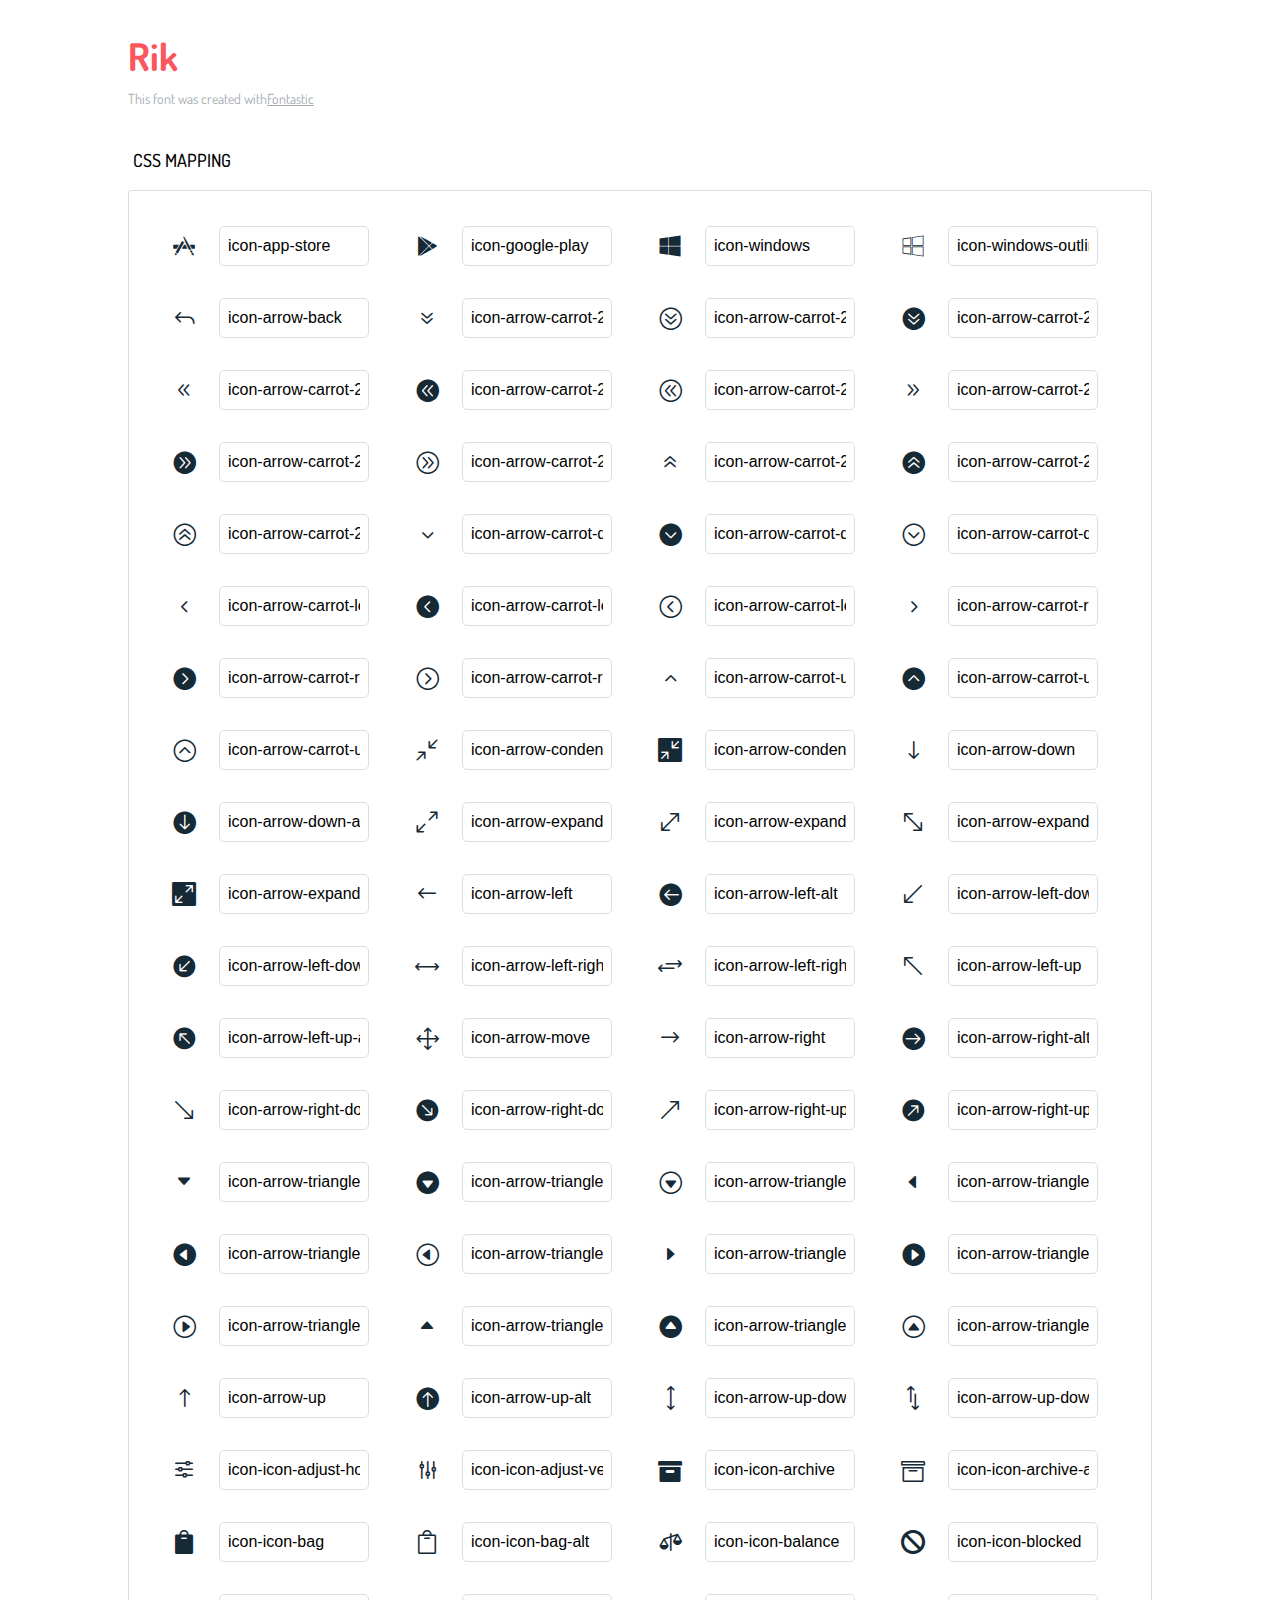
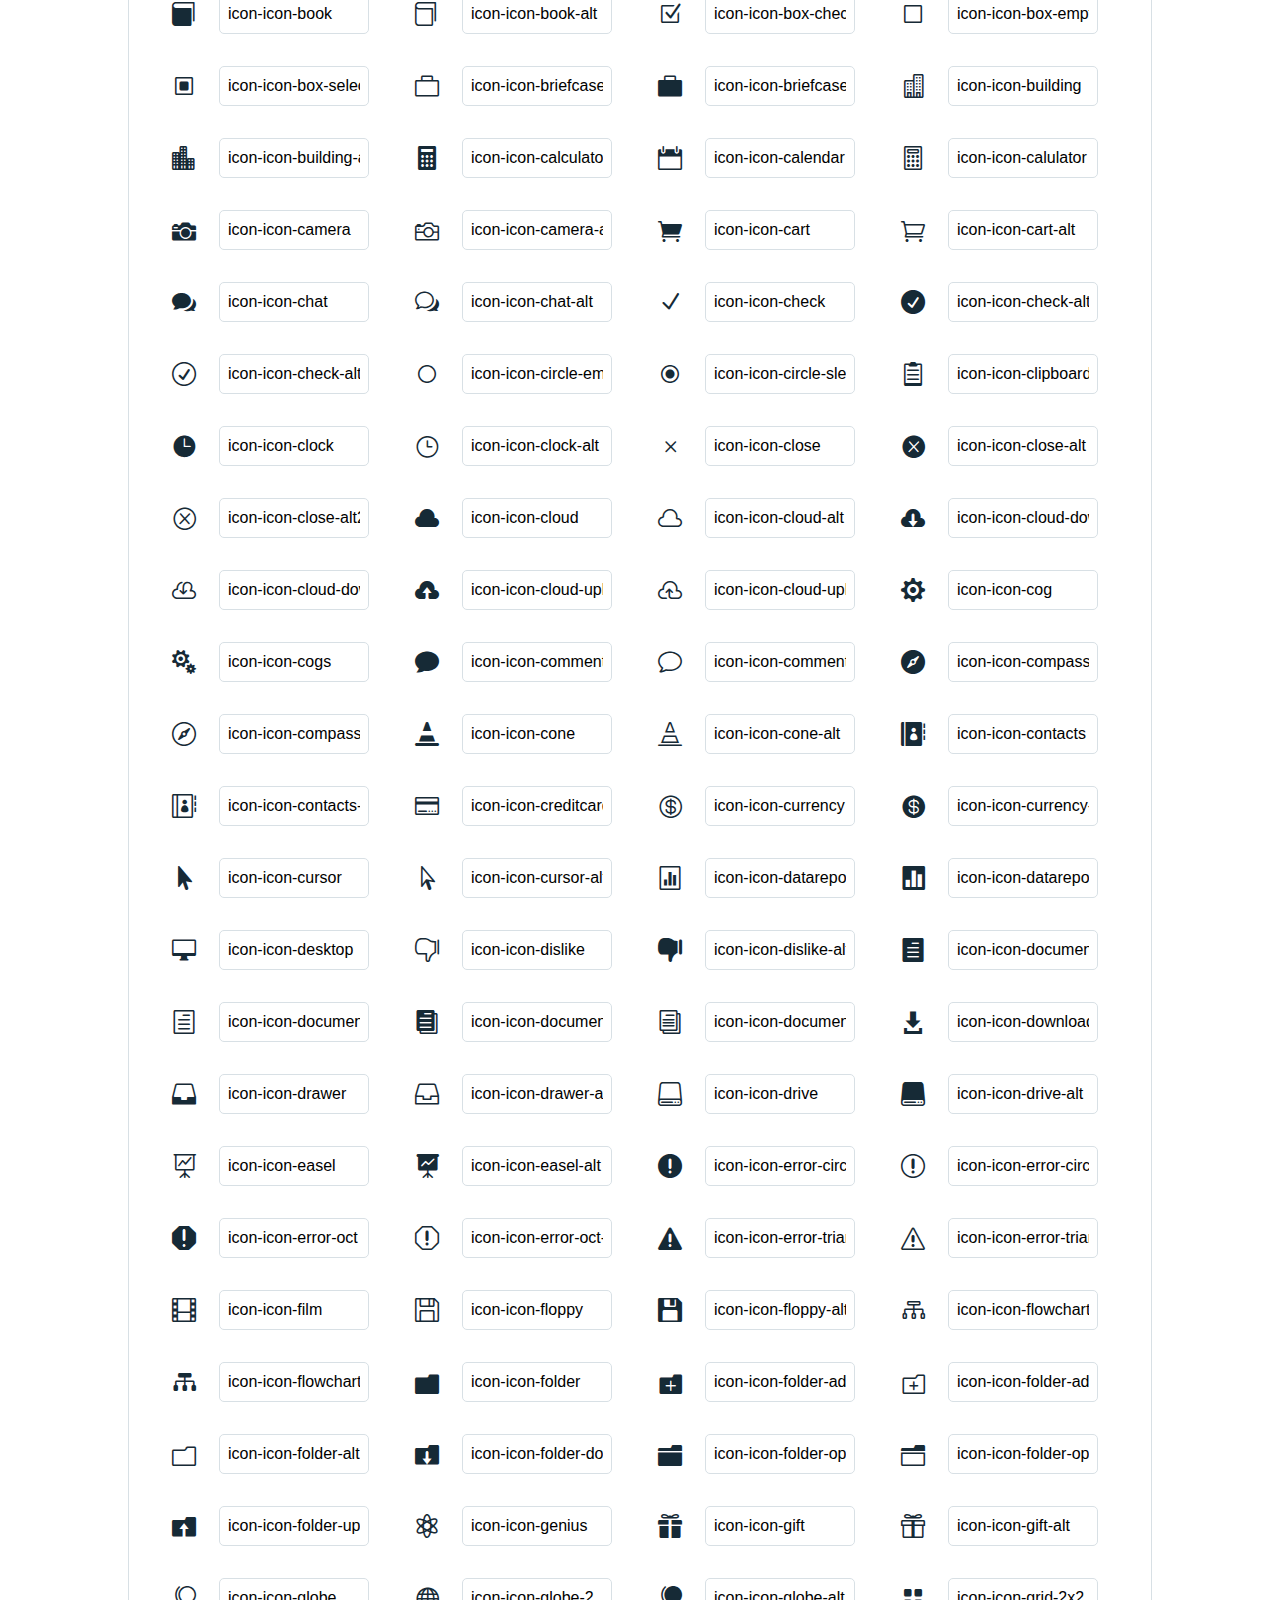
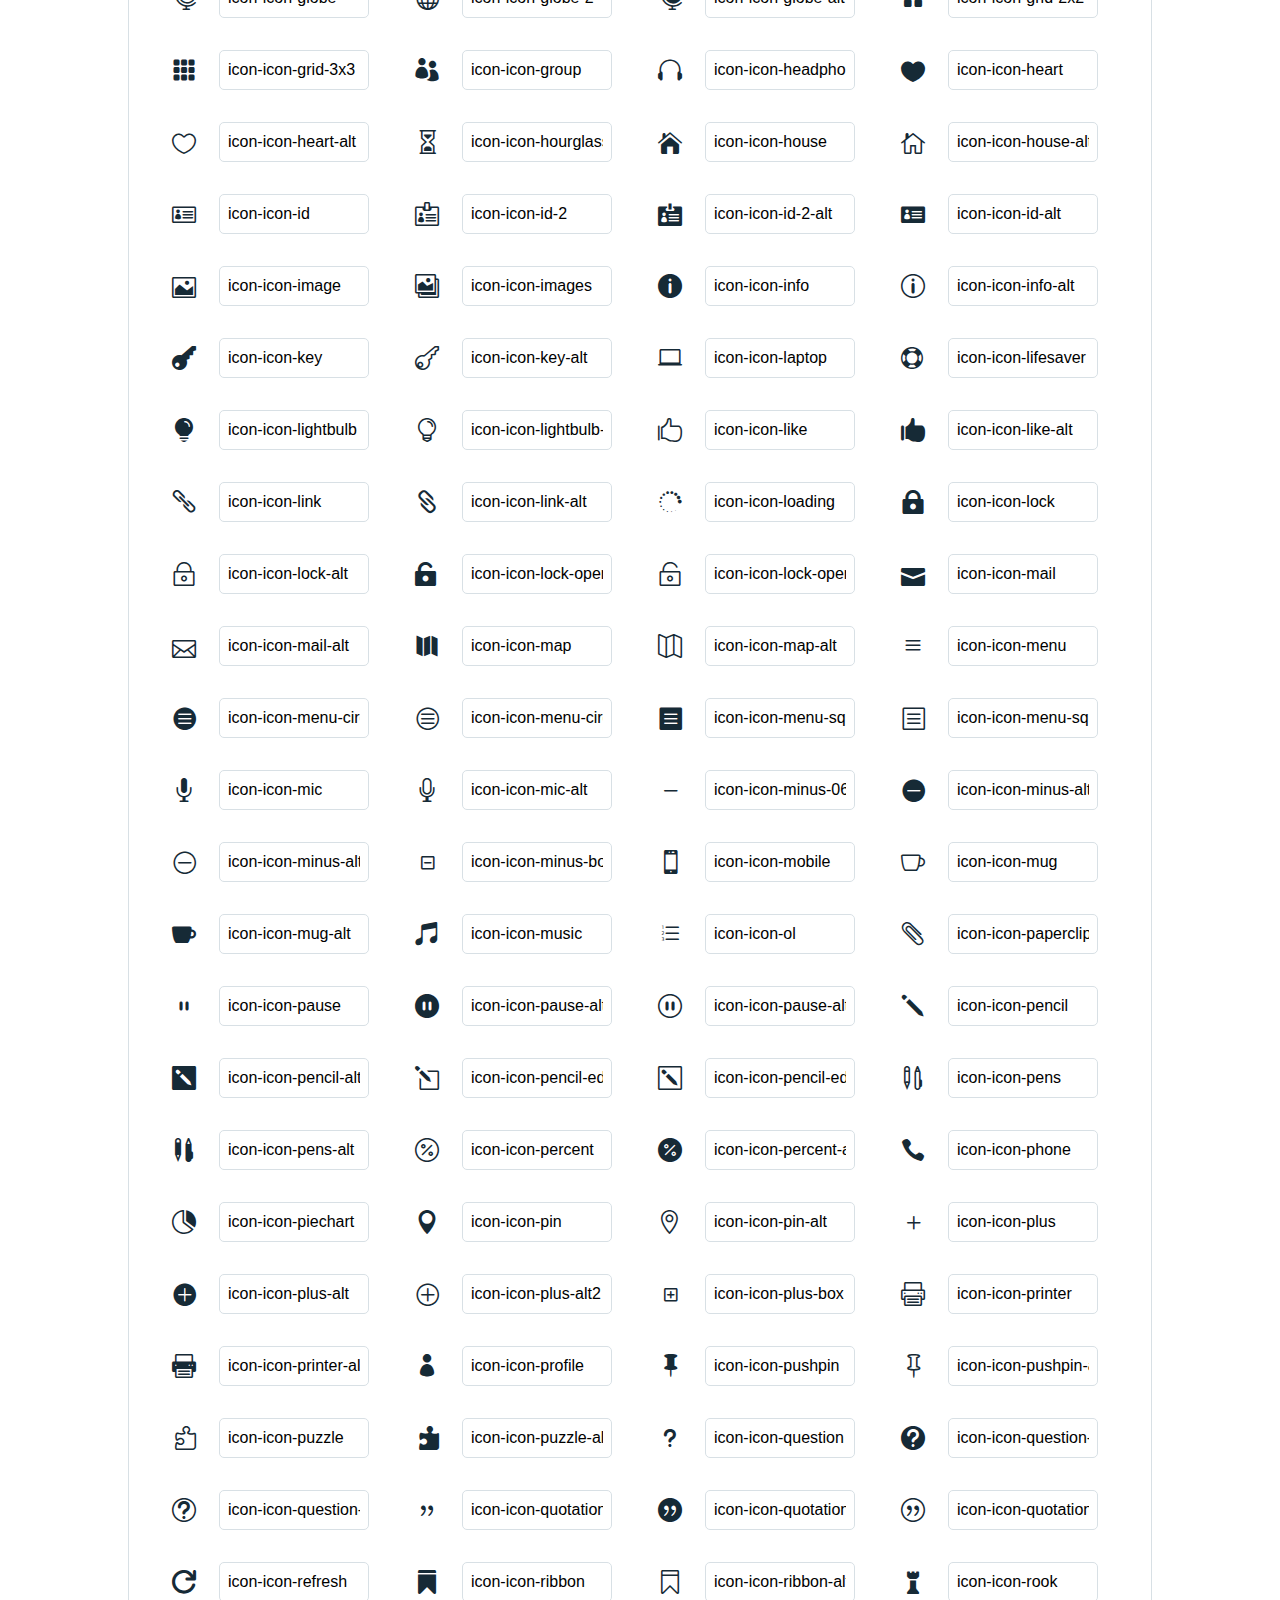
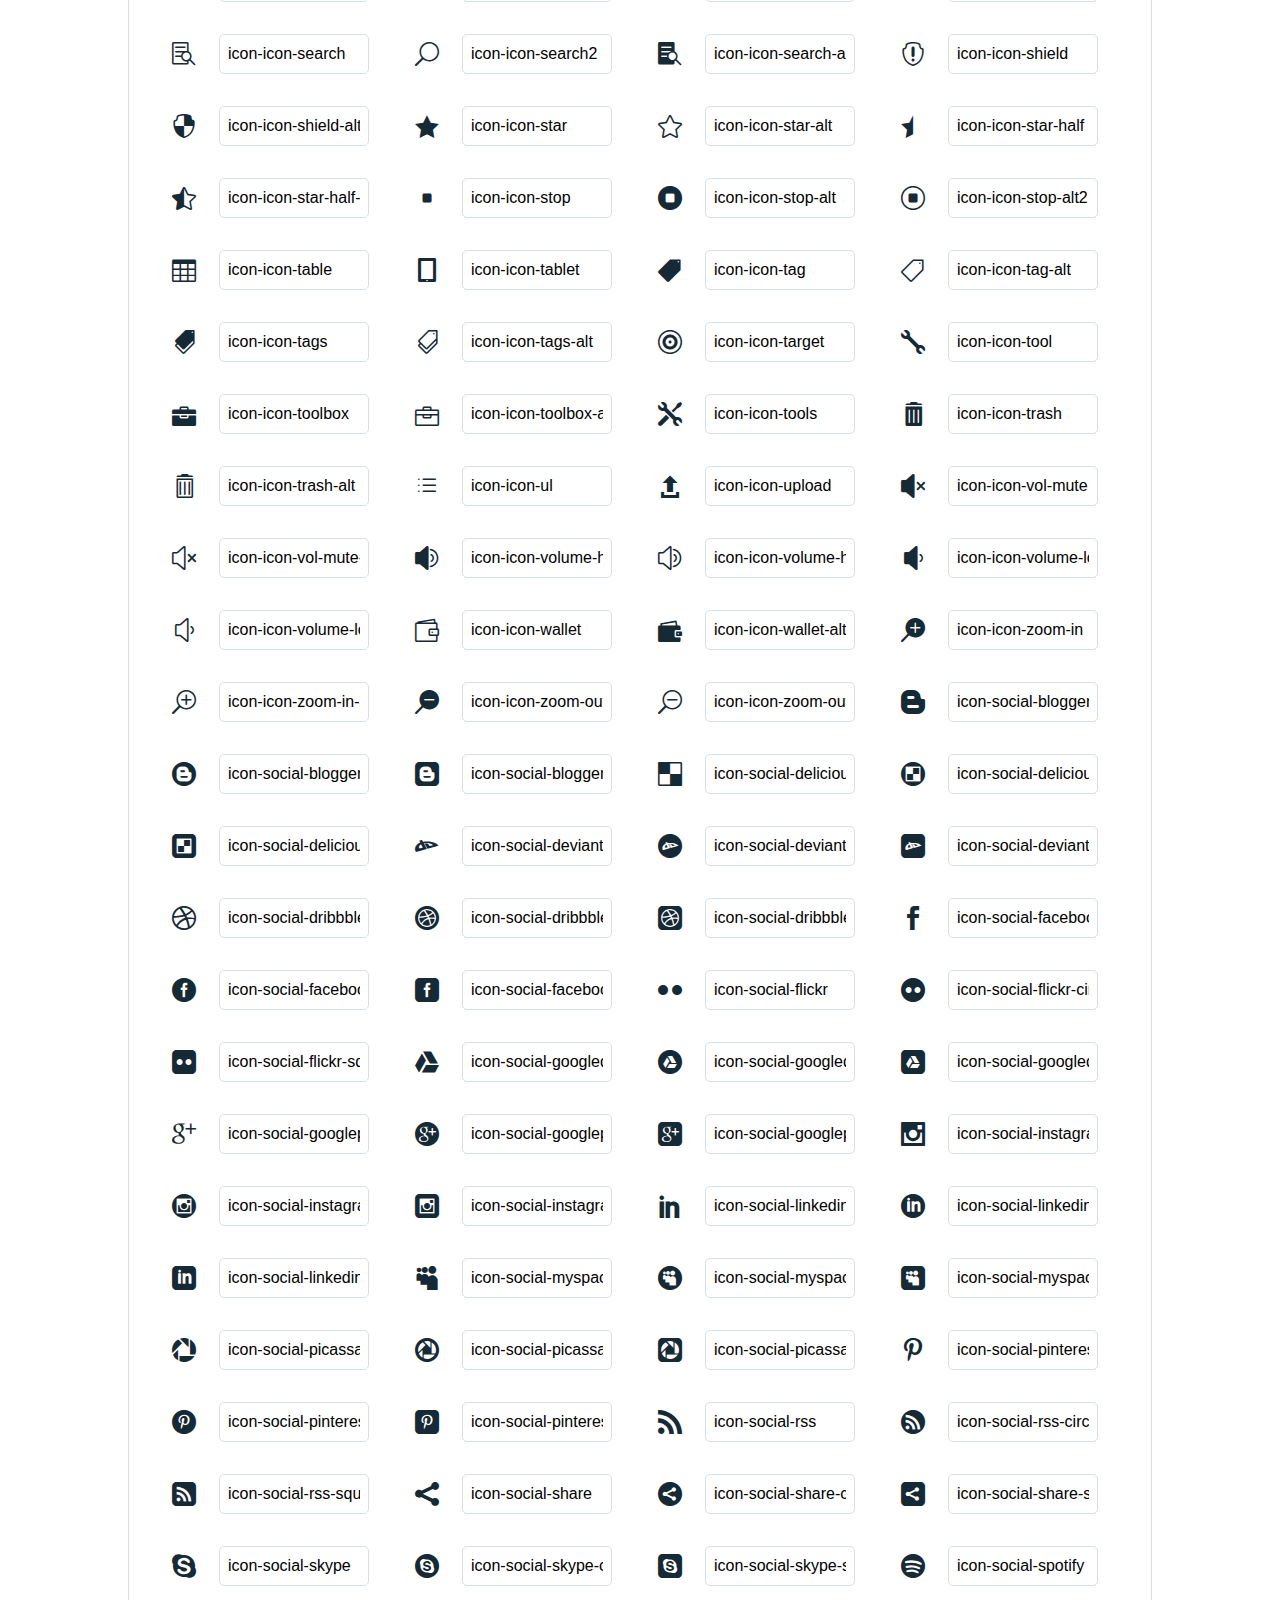
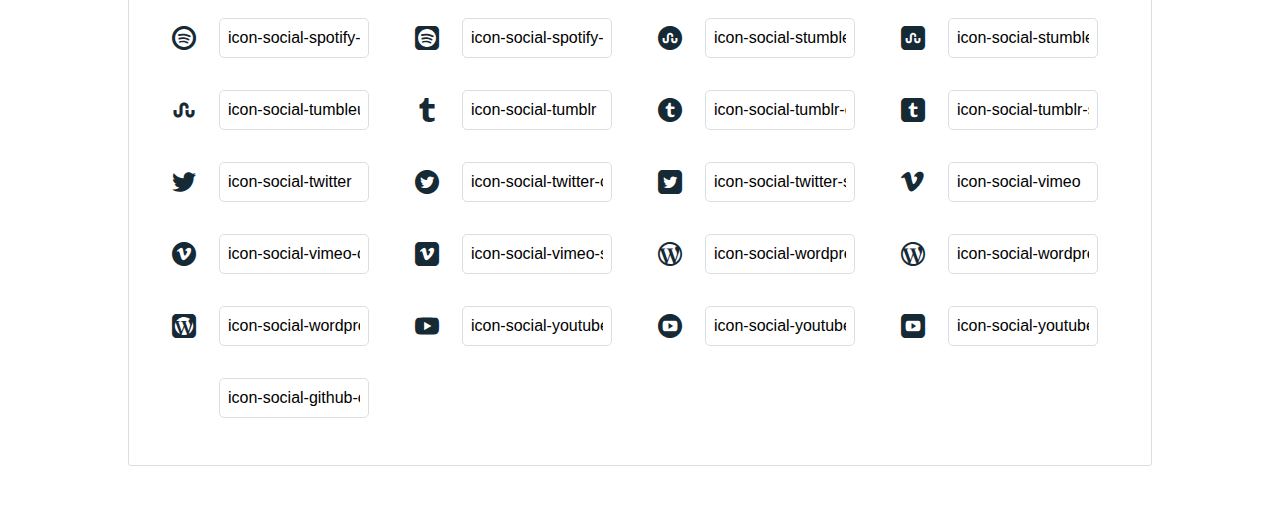
<file: Portfolio/icons/rik-icons/icons-reference.html>
﻿<!DOCTYPE html>
<html lang="en">
  <head>
    <meta charset="utf-8">
    <meta http-equiv="X-UA-Compatible" content="IE=edge,chrome=1">
    <meta name="viewport" content="width=device-width,initial-scale=1">
    <title>Font Reference - Rik</title>
    <link href="http://fonts.googleapis.com/css?family=Dosis:400,500,700" rel="stylesheet" type="text/css">
    <link rel="stylesheet" href="styles.css">
    <style type="text/css">html,body,div,span,applet,object,iframe,h1,h2,h3,h4,h5,h6,p,blockquote,pre,a,abbr,acronym,address,big,cite,code,del,dfn,em,img,ins,kbd,q,s,samp,small,strike,strong,sub,sup,tt,var,dl,dt,dd,ol,ul,li,fieldset,form,label,legend,table,caption,tbody,tfoot,thead,tr,th,td{margin:0;padding:0;border:0;outline:0;font-weight:inherit;font-style:inherit;font-family:inherit;font-size:100%;vertical-align:baseline}body{line-height:1;color:#000;background:#fff}ol,ul{list-style:none}table{border-collapse:separate;border-spacing:0;vertical-align:middle}caption,th,td{text-align:left;font-weight:normal;vertical-align:middle}a img{border:none}*{-webkit-box-sizing:border-box;-moz-box-sizing:border-box;box-sizing:border-box}body{font-family:'Dosis','Tahoma',sans-serif}.container{margin:15px auto;width:80%}h1{margin:40px 0 20px;font-weight:700;font-size:38px;line-height:32px;color:#fb565e}h2{font-size:18px;padding:0 0 21px 5px;margin:45px 0 0 0;text-transform:uppercase;font-weight:500}.small{font-size:14px;color:#a5adb4;}.small a{color:#a5adb4;}.small a:hover{color:#fb565e}.glyphs.character-mapping{margin:0 0 20px 0;padding:20px 0 20px 30px;color:rgba(0,0,0,0.5);border:1px solid #d8e0e5;-webkit-border-radius:3px;border-radius:3px;}.glyphs.character-mapping li{margin:0 30px 20px 0;display:inline-block;width:90px}.glyphs.character-mapping .icon{margin:10px 0 10px 15px;padding:15px;position:relative;width:55px;height:55px;color:#162a36 !important;overflow:hidden;-webkit-border-radius:3px;border-radius:3px;font-size:32px;}.glyphs.character-mapping .icon svg{fill:#000}.glyphs.character-mapping input{margin:0;padding:5px 0;line-height:12px;font-size:12px;display:block;width:100%;border:1px solid #d8e0e5;-webkit-border-radius:5px;border-radius:5px;text-align:center;outline:0;}.glyphs.character-mapping input:focus{border:1px solid #fbde4a;-webkit-box-shadow:inset 0 0 3px #fbde4a;box-shadow:inset 0 0 3px #fbde4a}.glyphs.character-mapping input:hover{-webkit-box-shadow:inset 0 0 3px #fbde4a;box-shadow:inset 0 0 3px #fbde4a}.glyphs.css-mapping{margin:0 0 60px 0;padding:30px 0 20px 30px;color:rgba(0,0,0,0.5);border:1px solid #d8e0e5;-webkit-border-radius:3px;border-radius:3px;}.glyphs.css-mapping li{margin:0 30px 20px 0;padding:0;display:inline-block;overflow:hidden}.glyphs.css-mapping .icon{margin:0;margin-right:10px;padding:13px;height:50px;width:50px;color:#162a36 !important;overflow:hidden;float:left;font-size:24px}.glyphs.css-mapping input{margin:0;margin-top:5px;padding:8px;line-height:16px;font-size:16px;display:block;width:150px;height:40px;border:1px solid #d8e0e5;-webkit-border-radius:5px;border-radius:5px;background:#fff;outline:0;float:right;}.glyphs.css-mapping input:focus{border:1px solid #fbde4a;-webkit-box-shadow:inset 0 0 3px #fbde4a;box-shadow:inset 0 0 3px #fbde4a}.glyphs.css-mapping input:hover{-webkit-box-shadow:inset 0 0 3px #fbde4a;box-shadow:inset 0 0 3px #fbde4a}</style>
  </head>
  <body>
    <div class="container">
      <h1>Rik</h1>
      <p class="small">This font was created with<a href="http://fontastic.me/">Fontastic</a></p>
      <h2>CSS mapping</h2>
      <ul class="glyphs css-mapping">
        <li>
          <div class="icon icon-app-store"></div>
          <input type="text" readonly="readonly" value="icon-
app-store">
        </li>
        <li>
          <div class="icon icon-google-play"></div>
          <input type="text" readonly="readonly" value="icon-
google-play">
        </li>
        <li>
          <div class="icon icon-windows"></div>
          <input type="text" readonly="readonly" value="icon-
windows">
        </li>
        <li>
          <div class="icon icon-windows-outline"></div>
          <input type="text" readonly="readonly" value="icon-
windows-outline">
        </li>
        <li>
          <div class="icon icon-arrow-back"></div>
          <input type="text" readonly="readonly" value="icon-
arrow-back">
        </li>
        <li>
          <div class="icon icon-arrow-carrot-2down"></div>
          <input type="text" readonly="readonly" value="icon-
arrow-carrot-2down">
        </li>
        <li>
          <div class="icon icon-arrow-carrot-2down-alt2"></div>
          <input type="text" readonly="readonly" value="icon-
arrow-carrot-2down-alt2">
        </li>
        <li>
          <div class="icon icon-arrow-carrot-2dwnn-alt"></div>
          <input type="text" readonly="readonly" value="icon-
arrow-carrot-2dwnn-alt">
        </li>
        <li>
          <div class="icon icon-arrow-carrot-2left"></div>
          <input type="text" readonly="readonly" value="icon-
arrow-carrot-2left">
        </li>
        <li>
          <div class="icon icon-arrow-carrot-2left-alt"></div>
          <input type="text" readonly="readonly" value="icon-
arrow-carrot-2left-alt">
        </li>
        <li>
          <div class="icon icon-arrow-carrot-2left-alt2"></div>
          <input type="text" readonly="readonly" value="icon-
arrow-carrot-2left-alt2">
        </li>
        <li>
          <div class="icon icon-arrow-carrot-2right"></div>
          <input type="text" readonly="readonly" value="icon-
arrow-carrot-2right">
        </li>
        <li>
          <div class="icon icon-arrow-carrot-2right-alt"></div>
          <input type="text" readonly="readonly" value="icon-
arrow-carrot-2right-alt">
        </li>
        <li>
          <div class="icon icon-arrow-carrot-2right-alt2"></div>
          <input type="text" readonly="readonly" value="icon-
arrow-carrot-2right-alt2">
        </li>
        <li>
          <div class="icon icon-arrow-carrot-2up"></div>
          <input type="text" readonly="readonly" value="icon-
arrow-carrot-2up">
        </li>
        <li>
          <div class="icon icon-arrow-carrot-2up-alt"></div>
          <input type="text" readonly="readonly" value="icon-
arrow-carrot-2up-alt">
        </li>
        <li>
          <div class="icon icon-arrow-carrot-2up-alt2"></div>
          <input type="text" readonly="readonly" value="icon-
arrow-carrot-2up-alt2">
        </li>
        <li>
          <div class="icon icon-arrow-carrot-down"></div>
          <input type="text" readonly="readonly" value="icon-
arrow-carrot-down">
        </li>
        <li>
          <div class="icon icon-arrow-carrot-down-alt"></div>
          <input type="text" readonly="readonly" value="icon-
arrow-carrot-down-alt">
        </li>
        <li>
          <div class="icon icon-arrow-carrot-down-alt2"></div>
          <input type="text" readonly="readonly" value="icon-
arrow-carrot-down-alt2">
        </li>
        <li>
          <div class="icon icon-arrow-carrot-left"></div>
          <input type="text" readonly="readonly" value="icon-
arrow-carrot-left">
        </li>
        <li>
          <div class="icon icon-arrow-carrot-left-alt"></div>
          <input type="text" readonly="readonly" value="icon-
arrow-carrot-left-alt">
        </li>
        <li>
          <div class="icon icon-arrow-carrot-left-alt2"></div>
          <input type="text" readonly="readonly" value="icon-
arrow-carrot-left-alt2">
        </li>
        <li>
          <div class="icon icon-arrow-carrot-right"></div>
          <input type="text" readonly="readonly" value="icon-
arrow-carrot-right">
        </li>
        <li>
          <div class="icon icon-arrow-carrot-right-alt"></div>
          <input type="text" readonly="readonly" value="icon-
arrow-carrot-right-alt">
        </li>
        <li>
          <div class="icon icon-arrow-carrot-right-alt2"></div>
          <input type="text" readonly="readonly" value="icon-
arrow-carrot-right-alt2">
        </li>
        <li>
          <div class="icon icon-arrow-carrot-up"></div>
          <input type="text" readonly="readonly" value="icon-
arrow-carrot-up">
        </li>
        <li>
          <div class="icon icon-arrow-carrot-up-alt"></div>
          <input type="text" readonly="readonly" value="icon-
arrow-carrot-up-alt">
        </li>
        <li>
          <div class="icon icon-arrow-carrot-up-alt2"></div>
          <input type="text" readonly="readonly" value="icon-
arrow-carrot-up-alt2">
        </li>
        <li>
          <div class="icon icon-arrow-condense"></div>
          <input type="text" readonly="readonly" value="icon-
arrow-condense">
        </li>
        <li>
          <div class="icon icon-arrow-condense-alt"></div>
          <input type="text" readonly="readonly" value="icon-
arrow-condense-alt">
        </li>
        <li>
          <div class="icon icon-arrow-down"></div>
          <input type="text" readonly="readonly" value="icon-
arrow-down">
        </li>
        <li>
          <div class="icon icon-arrow-down-alt"></div>
          <input type="text" readonly="readonly" value="icon-
arrow-down-alt">
        </li>
        <li>
          <div class="icon icon-arrow-expand"></div>
          <input type="text" readonly="readonly" value="icon-
arrow-expand">
        </li>
        <li>
          <div class="icon icon-arrow-expand-alt"></div>
          <input type="text" readonly="readonly" value="icon-
arrow-expand-alt">
        </li>
        <li>
          <div class="icon icon-arrow-expand-alt2"></div>
          <input type="text" readonly="readonly" value="icon-
arrow-expand-alt2">
        </li>
        <li>
          <div class="icon icon-arrow-expand-alt3"></div>
          <input type="text" readonly="readonly" value="icon-
arrow-expand-alt3">
        </li>
        <li>
          <div class="icon icon-arrow-left"></div>
          <input type="text" readonly="readonly" value="icon-
arrow-left">
        </li>
        <li>
          <div class="icon icon-arrow-left-alt"></div>
          <input type="text" readonly="readonly" value="icon-
arrow-left-alt">
        </li>
        <li>
          <div class="icon icon-arrow-left-down"></div>
          <input type="text" readonly="readonly" value="icon-
arrow-left-down">
        </li>
        <li>
          <div class="icon icon-arrow-left-down-alt"></div>
          <input type="text" readonly="readonly" value="icon-
arrow-left-down-alt">
        </li>
        <li>
          <div class="icon icon-arrow-left-right"></div>
          <input type="text" readonly="readonly" value="icon-
arrow-left-right">
        </li>
        <li>
          <div class="icon icon-arrow-left-right-alt"></div>
          <input type="text" readonly="readonly" value="icon-
arrow-left-right-alt">
        </li>
        <li>
          <div class="icon icon-arrow-left-up"></div>
          <input type="text" readonly="readonly" value="icon-
arrow-left-up">
        </li>
        <li>
          <div class="icon icon-arrow-left-up-alt"></div>
          <input type="text" readonly="readonly" value="icon-
arrow-left-up-alt">
        </li>
        <li>
          <div class="icon icon-arrow-move"></div>
          <input type="text" readonly="readonly" value="icon-
arrow-move">
        </li>
        <li>
          <div class="icon icon-arrow-right"></div>
          <input type="text" readonly="readonly" value="icon-
arrow-right">
        </li>
        <li>
          <div class="icon icon-arrow-right-alt"></div>
          <input type="text" readonly="readonly" value="icon-
arrow-right-alt">
        </li>
        <li>
          <div class="icon icon-arrow-right-down"></div>
          <input type="text" readonly="readonly" value="icon-
arrow-right-down">
        </li>
        <li>
          <div class="icon icon-arrow-right-down-alt"></div>
          <input type="text" readonly="readonly" value="icon-
arrow-right-down-alt">
        </li>
        <li>
          <div class="icon icon-arrow-right-up"></div>
          <input type="text" readonly="readonly" value="icon-
arrow-right-up">
        </li>
        <li>
          <div class="icon icon-arrow-right-up-alt"></div>
          <input type="text" readonly="readonly" value="icon-
arrow-right-up-alt">
        </li>
        <li>
          <div class="icon icon-arrow-triangle-down"></div>
          <input type="text" readonly="readonly" value="icon-
arrow-triangle-down">
        </li>
        <li>
          <div class="icon icon-arrow-triangle-down-alt"></div>
          <input type="text" readonly="readonly" value="icon-
arrow-triangle-down-alt">
        </li>
        <li>
          <div class="icon icon-arrow-triangle-down-alt2"></div>
          <input type="text" readonly="readonly" value="icon-
arrow-triangle-down-alt2">
        </li>
        <li>
          <div class="icon icon-arrow-triangle-left"></div>
          <input type="text" readonly="readonly" value="icon-
arrow-triangle-left">
        </li>
        <li>
          <div class="icon icon-arrow-triangle-left-alt"></div>
          <input type="text" readonly="readonly" value="icon-
arrow-triangle-left-alt">
        </li>
        <li>
          <div class="icon icon-arrow-triangle-left-alt2"></div>
          <input type="text" readonly="readonly" value="icon-
arrow-triangle-left-alt2">
        </li>
        <li>
          <div class="icon icon-arrow-triangle-right"></div>
          <input type="text" readonly="readonly" value="icon-
arrow-triangle-right">
        </li>
        <li>
          <div class="icon icon-arrow-triangle-right-alt"></div>
          <input type="text" readonly="readonly" value="icon-
arrow-triangle-right-alt">
        </li>
        <li>
          <div class="icon icon-arrow-triangle-right-alt2"></div>
          <input type="text" readonly="readonly" value="icon-
arrow-triangle-right-alt2">
        </li>
        <li>
          <div class="icon icon-arrow-triangle-up"></div>
          <input type="text" readonly="readonly" value="icon-
arrow-triangle-up">
        </li>
        <li>
          <div class="icon icon-arrow-triangle-up-alt"></div>
          <input type="text" readonly="readonly" value="icon-
arrow-triangle-up-alt">
        </li>
        <li>
          <div class="icon icon-arrow-triangle-up-alt2"></div>
          <input type="text" readonly="readonly" value="icon-
arrow-triangle-up-alt2">
        </li>
        <li>
          <div class="icon icon-arrow-up"></div>
          <input type="text" readonly="readonly" value="icon-
arrow-up">
        </li>
        <li>
          <div class="icon icon-arrow-up-alt"></div>
          <input type="text" readonly="readonly" value="icon-
arrow-up-alt">
        </li>
        <li>
          <div class="icon icon-arrow-up-down"></div>
          <input type="text" readonly="readonly" value="icon-
arrow-up-down">
        </li>
        <li>
          <div class="icon icon-arrow-up-down-alt"></div>
          <input type="text" readonly="readonly" value="icon-
arrow-up-down-alt">
        </li>
        <li>
          <div class="icon icon-icon-adjust-horiz"></div>
          <input type="text" readonly="readonly" value="icon-
icon-adjust-horiz">
        </li>
        <li>
          <div class="icon icon-icon-adjust-vert"></div>
          <input type="text" readonly="readonly" value="icon-
icon-adjust-vert">
        </li>
        <li>
          <div class="icon icon-icon-archive"></div>
          <input type="text" readonly="readonly" value="icon-
icon-archive">
        </li>
        <li>
          <div class="icon icon-icon-archive-alt"></div>
          <input type="text" readonly="readonly" value="icon-
icon-archive-alt">
        </li>
        <li>
          <div class="icon icon-icon-bag"></div>
          <input type="text" readonly="readonly" value="icon-
icon-bag">
        </li>
        <li>
          <div class="icon icon-icon-bag-alt"></div>
          <input type="text" readonly="readonly" value="icon-
icon-bag-alt">
        </li>
        <li>
          <div class="icon icon-icon-balance"></div>
          <input type="text" readonly="readonly" value="icon-
icon-balance">
        </li>
        <li>
          <div class="icon icon-icon-blocked"></div>
          <input type="text" readonly="readonly" value="icon-
icon-blocked">
        </li>
        <li>
          <div class="icon icon-icon-book"></div>
          <input type="text" readonly="readonly" value="icon-
icon-book">
        </li>
        <li>
          <div class="icon icon-icon-book-alt"></div>
          <input type="text" readonly="readonly" value="icon-
icon-book-alt">
        </li>
        <li>
          <div class="icon icon-icon-box-checked"></div>
          <input type="text" readonly="readonly" value="icon-
icon-box-checked">
        </li>
        <li>
          <div class="icon icon-icon-box-empty"></div>
          <input type="text" readonly="readonly" value="icon-
icon-box-empty">
        </li>
        <li>
          <div class="icon icon-icon-box-selected"></div>
          <input type="text" readonly="readonly" value="icon-
icon-box-selected">
        </li>
        <li>
          <div class="icon icon-icon-briefcase"></div>
          <input type="text" readonly="readonly" value="icon-
icon-briefcase">
        </li>
        <li>
          <div class="icon icon-icon-briefcase-alt"></div>
          <input type="text" readonly="readonly" value="icon-
icon-briefcase-alt">
        </li>
        <li>
          <div class="icon icon-icon-building"></div>
          <input type="text" readonly="readonly" value="icon-
icon-building">
        </li>
        <li>
          <div class="icon icon-icon-building-alt"></div>
          <input type="text" readonly="readonly" value="icon-
icon-building-alt">
        </li>
        <li>
          <div class="icon icon-icon-calculator-alt"></div>
          <input type="text" readonly="readonly" value="icon-
icon-calculator-alt">
        </li>
        <li>
          <div class="icon icon-icon-calendar"></div>
          <input type="text" readonly="readonly" value="icon-
icon-calendar">
        </li>
        <li>
          <div class="icon icon-icon-calulator"></div>
          <input type="text" readonly="readonly" value="icon-
icon-calulator">
        </li>
        <li>
          <div class="icon icon-icon-camera"></div>
          <input type="text" readonly="readonly" value="icon-
icon-camera">
        </li>
        <li>
          <div class="icon icon-icon-camera-alt"></div>
          <input type="text" readonly="readonly" value="icon-
icon-camera-alt">
        </li>
        <li>
          <div class="icon icon-icon-cart"></div>
          <input type="text" readonly="readonly" value="icon-
icon-cart">
        </li>
        <li>
          <div class="icon icon-icon-cart-alt"></div>
          <input type="text" readonly="readonly" value="icon-
icon-cart-alt">
        </li>
        <li>
          <div class="icon icon-icon-chat"></div>
          <input type="text" readonly="readonly" value="icon-
icon-chat">
        </li>
        <li>
          <div class="icon icon-icon-chat-alt"></div>
          <input type="text" readonly="readonly" value="icon-
icon-chat-alt">
        </li>
        <li>
          <div class="icon icon-icon-check"></div>
          <input type="text" readonly="readonly" value="icon-
icon-check">
        </li>
        <li>
          <div class="icon icon-icon-check-alt"></div>
          <input type="text" readonly="readonly" value="icon-
icon-check-alt">
        </li>
        <li>
          <div class="icon icon-icon-check-alt2"></div>
          <input type="text" readonly="readonly" value="icon-
icon-check-alt2">
        </li>
        <li>
          <div class="icon icon-icon-circle-empty"></div>
          <input type="text" readonly="readonly" value="icon-
icon-circle-empty">
        </li>
        <li>
          <div class="icon icon-icon-circle-slelected"></div>
          <input type="text" readonly="readonly" value="icon-
icon-circle-slelected">
        </li>
        <li>
          <div class="icon icon-icon-clipboard"></div>
          <input type="text" readonly="readonly" value="icon-
icon-clipboard">
        </li>
        <li>
          <div class="icon icon-icon-clock"></div>
          <input type="text" readonly="readonly" value="icon-
icon-clock">
        </li>
        <li>
          <div class="icon icon-icon-clock-alt"></div>
          <input type="text" readonly="readonly" value="icon-
icon-clock-alt">
        </li>
        <li>
          <div class="icon icon-icon-close"></div>
          <input type="text" readonly="readonly" value="icon-
icon-close">
        </li>
        <li>
          <div class="icon icon-icon-close-alt"></div>
          <input type="text" readonly="readonly" value="icon-
icon-close-alt">
        </li>
        <li>
          <div class="icon icon-icon-close-alt2"></div>
          <input type="text" readonly="readonly" value="icon-
icon-close-alt2">
        </li>
        <li>
          <div class="icon icon-icon-cloud"></div>
          <input type="text" readonly="readonly" value="icon-
icon-cloud">
        </li>
        <li>
          <div class="icon icon-icon-cloud-alt"></div>
          <input type="text" readonly="readonly" value="icon-
icon-cloud-alt">
        </li>
        <li>
          <div class="icon icon-icon-cloud-download"></div>
          <input type="text" readonly="readonly" value="icon-
icon-cloud-download">
        </li>
        <li>
          <div class="icon icon-icon-cloud-download-alt"></div>
          <input type="text" readonly="readonly" value="icon-
icon-cloud-download-alt">
        </li>
        <li>
          <div class="icon icon-icon-cloud-upload"></div>
          <input type="text" readonly="readonly" value="icon-
icon-cloud-upload">
        </li>
        <li>
          <div class="icon icon-icon-cloud-upload-alt"></div>
          <input type="text" readonly="readonly" value="icon-
icon-cloud-upload-alt">
        </li>
        <li>
          <div class="icon icon-icon-cog"></div>
          <input type="text" readonly="readonly" value="icon-
icon-cog">
        </li>
        <li>
          <div class="icon icon-icon-cogs"></div>
          <input type="text" readonly="readonly" value="icon-
icon-cogs">
        </li>
        <li>
          <div class="icon icon-icon-comment"></div>
          <input type="text" readonly="readonly" value="icon-
icon-comment">
        </li>
        <li>
          <div class="icon icon-icon-comment-alt"></div>
          <input type="text" readonly="readonly" value="icon-
icon-comment-alt">
        </li>
        <li>
          <div class="icon icon-icon-compass"></div>
          <input type="text" readonly="readonly" value="icon-
icon-compass">
        </li>
        <li>
          <div class="icon icon-icon-compass-alt"></div>
          <input type="text" readonly="readonly" value="icon-
icon-compass-alt">
        </li>
        <li>
          <div class="icon icon-icon-cone"></div>
          <input type="text" readonly="readonly" value="icon-
icon-cone">
        </li>
        <li>
          <div class="icon icon-icon-cone-alt"></div>
          <input type="text" readonly="readonly" value="icon-
icon-cone-alt">
        </li>
        <li>
          <div class="icon icon-icon-contacts"></div>
          <input type="text" readonly="readonly" value="icon-
icon-contacts">
        </li>
        <li>
          <div class="icon icon-icon-contacts-alt"></div>
          <input type="text" readonly="readonly" value="icon-
icon-contacts-alt">
        </li>
        <li>
          <div class="icon icon-icon-creditcard"></div>
          <input type="text" readonly="readonly" value="icon-
icon-creditcard">
        </li>
        <li>
          <div class="icon icon-icon-currency"></div>
          <input type="text" readonly="readonly" value="icon-
icon-currency">
        </li>
        <li>
          <div class="icon icon-icon-currency-alt"></div>
          <input type="text" readonly="readonly" value="icon-
icon-currency-alt">
        </li>
        <li>
          <div class="icon icon-icon-cursor"></div>
          <input type="text" readonly="readonly" value="icon-
icon-cursor">
        </li>
        <li>
          <div class="icon icon-icon-cursor-alt"></div>
          <input type="text" readonly="readonly" value="icon-
icon-cursor-alt">
        </li>
        <li>
          <div class="icon icon-icon-datareport"></div>
          <input type="text" readonly="readonly" value="icon-
icon-datareport">
        </li>
        <li>
          <div class="icon icon-icon-datareport-alt"></div>
          <input type="text" readonly="readonly" value="icon-
icon-datareport-alt">
        </li>
        <li>
          <div class="icon icon-icon-desktop"></div>
          <input type="text" readonly="readonly" value="icon-
icon-desktop">
        </li>
        <li>
          <div class="icon icon-icon-dislike"></div>
          <input type="text" readonly="readonly" value="icon-
icon-dislike">
        </li>
        <li>
          <div class="icon icon-icon-dislike-alt"></div>
          <input type="text" readonly="readonly" value="icon-
icon-dislike-alt">
        </li>
        <li>
          <div class="icon icon-icon-document"></div>
          <input type="text" readonly="readonly" value="icon-
icon-document">
        </li>
        <li>
          <div class="icon icon-icon-document-alt"></div>
          <input type="text" readonly="readonly" value="icon-
icon-document-alt">
        </li>
        <li>
          <div class="icon icon-icon-documents"></div>
          <input type="text" readonly="readonly" value="icon-
icon-documents">
        </li>
        <li>
          <div class="icon icon-icon-documents-alt"></div>
          <input type="text" readonly="readonly" value="icon-
icon-documents-alt">
        </li>
        <li>
          <div class="icon icon-icon-download"></div>
          <input type="text" readonly="readonly" value="icon-
icon-download">
        </li>
        <li>
          <div class="icon icon-icon-drawer"></div>
          <input type="text" readonly="readonly" value="icon-
icon-drawer">
        </li>
        <li>
          <div class="icon icon-icon-drawer-alt"></div>
          <input type="text" readonly="readonly" value="icon-
icon-drawer-alt">
        </li>
        <li>
          <div class="icon icon-icon-drive"></div>
          <input type="text" readonly="readonly" value="icon-
icon-drive">
        </li>
        <li>
          <div class="icon icon-icon-drive-alt"></div>
          <input type="text" readonly="readonly" value="icon-
icon-drive-alt">
        </li>
        <li>
          <div class="icon icon-icon-easel"></div>
          <input type="text" readonly="readonly" value="icon-
icon-easel">
        </li>
        <li>
          <div class="icon icon-icon-easel-alt"></div>
          <input type="text" readonly="readonly" value="icon-
icon-easel-alt">
        </li>
        <li>
          <div class="icon icon-icon-error-circle"></div>
          <input type="text" readonly="readonly" value="icon-
icon-error-circle">
        </li>
        <li>
          <div class="icon icon-icon-error-circle-alt"></div>
          <input type="text" readonly="readonly" value="icon-
icon-error-circle-alt">
        </li>
        <li>
          <div class="icon icon-icon-error-oct"></div>
          <input type="text" readonly="readonly" value="icon-
icon-error-oct">
        </li>
        <li>
          <div class="icon icon-icon-error-oct-alt"></div>
          <input type="text" readonly="readonly" value="icon-
icon-error-oct-alt">
        </li>
        <li>
          <div class="icon icon-icon-error-triangle"></div>
          <input type="text" readonly="readonly" value="icon-
icon-error-triangle">
        </li>
        <li>
          <div class="icon icon-icon-error-triangle-alt"></div>
          <input type="text" readonly="readonly" value="icon-
icon-error-triangle-alt">
        </li>
        <li>
          <div class="icon icon-icon-film"></div>
          <input type="text" readonly="readonly" value="icon-
icon-film">
        </li>
        <li>
          <div class="icon icon-icon-floppy"></div>
          <input type="text" readonly="readonly" value="icon-
icon-floppy">
        </li>
        <li>
          <div class="icon icon-icon-floppy-alt"></div>
          <input type="text" readonly="readonly" value="icon-
icon-floppy-alt">
        </li>
        <li>
          <div class="icon icon-icon-flowchart"></div>
          <input type="text" readonly="readonly" value="icon-
icon-flowchart">
        </li>
        <li>
          <div class="icon icon-icon-flowchart-alt"></div>
          <input type="text" readonly="readonly" value="icon-
icon-flowchart-alt">
        </li>
        <li>
          <div class="icon icon-icon-folder"></div>
          <input type="text" readonly="readonly" value="icon-
icon-folder">
        </li>
        <li>
          <div class="icon icon-icon-folder-add"></div>
          <input type="text" readonly="readonly" value="icon-
icon-folder-add">
        </li>
        <li>
          <div class="icon icon-icon-folder-add-alt"></div>
          <input type="text" readonly="readonly" value="icon-
icon-folder-add-alt">
        </li>
        <li>
          <div class="icon icon-icon-folder-alt"></div>
          <input type="text" readonly="readonly" value="icon-
icon-folder-alt">
        </li>
        <li>
          <div class="icon icon-icon-folder-download"></div>
          <input type="text" readonly="readonly" value="icon-
icon-folder-download">
        </li>
        <li>
          <div class="icon icon-icon-folder-open"></div>
          <input type="text" readonly="readonly" value="icon-
icon-folder-open">
        </li>
        <li>
          <div class="icon icon-icon-folder-open-alt"></div>
          <input type="text" readonly="readonly" value="icon-
icon-folder-open-alt">
        </li>
        <li>
          <div class="icon icon-icon-folder-upload"></div>
          <input type="text" readonly="readonly" value="icon-
icon-folder-upload">
        </li>
        <li>
          <div class="icon icon-icon-genius"></div>
          <input type="text" readonly="readonly" value="icon-
icon-genius">
        </li>
        <li>
          <div class="icon icon-icon-gift"></div>
          <input type="text" readonly="readonly" value="icon-
icon-gift">
        </li>
        <li>
          <div class="icon icon-icon-gift-alt"></div>
          <input type="text" readonly="readonly" value="icon-
icon-gift-alt">
        </li>
        <li>
          <div class="icon icon-icon-globe"></div>
          <input type="text" readonly="readonly" value="icon-
icon-globe">
        </li>
        <li>
          <div class="icon icon-icon-globe-2"></div>
          <input type="text" readonly="readonly" value="icon-
icon-globe-2">
        </li>
        <li>
          <div class="icon icon-icon-globe-alt"></div>
          <input type="text" readonly="readonly" value="icon-
icon-globe-alt">
        </li>
        <li>
          <div class="icon icon-icon-grid-2x2"></div>
          <input type="text" readonly="readonly" value="icon-
icon-grid-2x2">
        </li>
        <li>
          <div class="icon icon-icon-grid-3x3"></div>
          <input type="text" readonly="readonly" value="icon-
icon-grid-3x3">
        </li>
        <li>
          <div class="icon icon-icon-group"></div>
          <input type="text" readonly="readonly" value="icon-
icon-group">
        </li>
        <li>
          <div class="icon icon-icon-headphones"></div>
          <input type="text" readonly="readonly" value="icon-
icon-headphones">
        </li>
        <li>
          <div class="icon icon-icon-heart"></div>
          <input type="text" readonly="readonly" value="icon-
icon-heart">
        </li>
        <li>
          <div class="icon icon-icon-heart-alt"></div>
          <input type="text" readonly="readonly" value="icon-
icon-heart-alt">
        </li>
        <li>
          <div class="icon icon-icon-hourglass"></div>
          <input type="text" readonly="readonly" value="icon-
icon-hourglass">
        </li>
        <li>
          <div class="icon icon-icon-house"></div>
          <input type="text" readonly="readonly" value="icon-
icon-house">
        </li>
        <li>
          <div class="icon icon-icon-house-alt"></div>
          <input type="text" readonly="readonly" value="icon-
icon-house-alt">
        </li>
        <li>
          <div class="icon icon-icon-id"></div>
          <input type="text" readonly="readonly" value="icon-
icon-id">
        </li>
        <li>
          <div class="icon icon-icon-id-2"></div>
          <input type="text" readonly="readonly" value="icon-
icon-id-2">
        </li>
        <li>
          <div class="icon icon-icon-id-2-alt"></div>
          <input type="text" readonly="readonly" value="icon-
icon-id-2-alt">
        </li>
        <li>
          <div class="icon icon-icon-id-alt"></div>
          <input type="text" readonly="readonly" value="icon-
icon-id-alt">
        </li>
        <li>
          <div class="icon icon-icon-image"></div>
          <input type="text" readonly="readonly" value="icon-
icon-image">
        </li>
        <li>
          <div class="icon icon-icon-images"></div>
          <input type="text" readonly="readonly" value="icon-
icon-images">
        </li>
        <li>
          <div class="icon icon-icon-info"></div>
          <input type="text" readonly="readonly" value="icon-
icon-info">
        </li>
        <li>
          <div class="icon icon-icon-info-alt"></div>
          <input type="text" readonly="readonly" value="icon-
icon-info-alt">
        </li>
        <li>
          <div class="icon icon-icon-key"></div>
          <input type="text" readonly="readonly" value="icon-
icon-key">
        </li>
        <li>
          <div class="icon icon-icon-key-alt"></div>
          <input type="text" readonly="readonly" value="icon-
icon-key-alt">
        </li>
        <li>
          <div class="icon icon-icon-laptop"></div>
          <input type="text" readonly="readonly" value="icon-
icon-laptop">
        </li>
        <li>
          <div class="icon icon-icon-lifesaver"></div>
          <input type="text" readonly="readonly" value="icon-
icon-lifesaver">
        </li>
        <li>
          <div class="icon icon-icon-lightbulb"></div>
          <input type="text" readonly="readonly" value="icon-
icon-lightbulb">
        </li>
        <li>
          <div class="icon icon-icon-lightbulb-alt"></div>
          <input type="text" readonly="readonly" value="icon-
icon-lightbulb-alt">
        </li>
        <li>
          <div class="icon icon-icon-like"></div>
          <input type="text" readonly="readonly" value="icon-
icon-like">
        </li>
        <li>
          <div class="icon icon-icon-like-alt"></div>
          <input type="text" readonly="readonly" value="icon-
icon-like-alt">
        </li>
        <li>
          <div class="icon icon-icon-link"></div>
          <input type="text" readonly="readonly" value="icon-
icon-link">
        </li>
        <li>
          <div class="icon icon-icon-link-alt"></div>
          <input type="text" readonly="readonly" value="icon-
icon-link-alt">
        </li>
        <li>
          <div class="icon icon-icon-loading"></div>
          <input type="text" readonly="readonly" value="icon-
icon-loading">
        </li>
        <li>
          <div class="icon icon-icon-lock"></div>
          <input type="text" readonly="readonly" value="icon-
icon-lock">
        </li>
        <li>
          <div class="icon icon-icon-lock-alt"></div>
          <input type="text" readonly="readonly" value="icon-
icon-lock-alt">
        </li>
        <li>
          <div class="icon icon-icon-lock-open"></div>
          <input type="text" readonly="readonly" value="icon-
icon-lock-open">
        </li>
        <li>
          <div class="icon icon-icon-lock-open-alt"></div>
          <input type="text" readonly="readonly" value="icon-
icon-lock-open-alt">
        </li>
        <li>
          <div class="icon icon-icon-mail"></div>
          <input type="text" readonly="readonly" value="icon-
icon-mail">
        </li>
        <li>
          <div class="icon icon-icon-mail-alt"></div>
          <input type="text" readonly="readonly" value="icon-
icon-mail-alt">
        </li>
        <li>
          <div class="icon icon-icon-map"></div>
          <input type="text" readonly="readonly" value="icon-
icon-map">
        </li>
        <li>
          <div class="icon icon-icon-map-alt"></div>
          <input type="text" readonly="readonly" value="icon-
icon-map-alt">
        </li>
        <li>
          <div class="icon icon-icon-menu"></div>
          <input type="text" readonly="readonly" value="icon-
icon-menu">
        </li>
        <li>
          <div class="icon icon-icon-menu-circle-alt"></div>
          <input type="text" readonly="readonly" value="icon-
icon-menu-circle-alt">
        </li>
        <li>
          <div class="icon icon-icon-menu-circle-alt2"></div>
          <input type="text" readonly="readonly" value="icon-
icon-menu-circle-alt2">
        </li>
        <li>
          <div class="icon icon-icon-menu-square-alt"></div>
          <input type="text" readonly="readonly" value="icon-
icon-menu-square-alt">
        </li>
        <li>
          <div class="icon icon-icon-menu-square-alt2"></div>
          <input type="text" readonly="readonly" value="icon-
icon-menu-square-alt2">
        </li>
        <li>
          <div class="icon icon-icon-mic"></div>
          <input type="text" readonly="readonly" value="icon-
icon-mic">
        </li>
        <li>
          <div class="icon icon-icon-mic-alt"></div>
          <input type="text" readonly="readonly" value="icon-
icon-mic-alt">
        </li>
        <li>
          <div class="icon icon-icon-minus-06"></div>
          <input type="text" readonly="readonly" value="icon-
icon-minus-06">
        </li>
        <li>
          <div class="icon icon-icon-minus-alt"></div>
          <input type="text" readonly="readonly" value="icon-
icon-minus-alt">
        </li>
        <li>
          <div class="icon icon-icon-minus-alt2"></div>
          <input type="text" readonly="readonly" value="icon-
icon-minus-alt2">
        </li>
        <li>
          <div class="icon icon-icon-minus-box"></div>
          <input type="text" readonly="readonly" value="icon-
icon-minus-box">
        </li>
        <li>
          <div class="icon icon-icon-mobile"></div>
          <input type="text" readonly="readonly" value="icon-
icon-mobile">
        </li>
        <li>
          <div class="icon icon-icon-mug"></div>
          <input type="text" readonly="readonly" value="icon-
icon-mug">
        </li>
        <li>
          <div class="icon icon-icon-mug-alt"></div>
          <input type="text" readonly="readonly" value="icon-
icon-mug-alt">
        </li>
        <li>
          <div class="icon icon-icon-music"></div>
          <input type="text" readonly="readonly" value="icon-
icon-music">
        </li>
        <li>
          <div class="icon icon-icon-ol"></div>
          <input type="text" readonly="readonly" value="icon-
icon-ol">
        </li>
        <li>
          <div class="icon icon-icon-paperclip"></div>
          <input type="text" readonly="readonly" value="icon-
icon-paperclip">
        </li>
        <li>
          <div class="icon icon-icon-pause"></div>
          <input type="text" readonly="readonly" value="icon-
icon-pause">
        </li>
        <li>
          <div class="icon icon-icon-pause-alt"></div>
          <input type="text" readonly="readonly" value="icon-
icon-pause-alt">
        </li>
        <li>
          <div class="icon icon-icon-pause-alt2"></div>
          <input type="text" readonly="readonly" value="icon-
icon-pause-alt2">
        </li>
        <li>
          <div class="icon icon-icon-pencil"></div>
          <input type="text" readonly="readonly" value="icon-
icon-pencil">
        </li>
        <li>
          <div class="icon icon-icon-pencil-alt"></div>
          <input type="text" readonly="readonly" value="icon-
icon-pencil-alt">
        </li>
        <li>
          <div class="icon icon-icon-pencil-edit"></div>
          <input type="text" readonly="readonly" value="icon-
icon-pencil-edit">
        </li>
        <li>
          <div class="icon icon-icon-pencil-edit-alt"></div>
          <input type="text" readonly="readonly" value="icon-
icon-pencil-edit-alt">
        </li>
        <li>
          <div class="icon icon-icon-pens"></div>
          <input type="text" readonly="readonly" value="icon-
icon-pens">
        </li>
        <li>
          <div class="icon icon-icon-pens-alt"></div>
          <input type="text" readonly="readonly" value="icon-
icon-pens-alt">
        </li>
        <li>
          <div class="icon icon-icon-percent"></div>
          <input type="text" readonly="readonly" value="icon-
icon-percent">
        </li>
        <li>
          <div class="icon icon-icon-percent-alt"></div>
          <input type="text" readonly="readonly" value="icon-
icon-percent-alt">
        </li>
        <li>
          <div class="icon icon-icon-phone"></div>
          <input type="text" readonly="readonly" value="icon-
icon-phone">
        </li>
        <li>
          <div class="icon icon-icon-piechart"></div>
          <input type="text" readonly="readonly" value="icon-
icon-piechart">
        </li>
        <li>
          <div class="icon icon-icon-pin"></div>
          <input type="text" readonly="readonly" value="icon-
icon-pin">
        </li>
        <li>
          <div class="icon icon-icon-pin-alt"></div>
          <input type="text" readonly="readonly" value="icon-
icon-pin-alt">
        </li>
        <li>
          <div class="icon icon-icon-plus"></div>
          <input type="text" readonly="readonly" value="icon-
icon-plus">
        </li>
        <li>
          <div class="icon icon-icon-plus-alt"></div>
          <input type="text" readonly="readonly" value="icon-
icon-plus-alt">
        </li>
        <li>
          <div class="icon icon-icon-plus-alt2"></div>
          <input type="text" readonly="readonly" value="icon-
icon-plus-alt2">
        </li>
        <li>
          <div class="icon icon-icon-plus-box"></div>
          <input type="text" readonly="readonly" value="icon-
icon-plus-box">
        </li>
        <li>
          <div class="icon icon-icon-printer"></div>
          <input type="text" readonly="readonly" value="icon-
icon-printer">
        </li>
        <li>
          <div class="icon icon-icon-printer-alt"></div>
          <input type="text" readonly="readonly" value="icon-
icon-printer-alt">
        </li>
        <li>
          <div class="icon icon-icon-profile"></div>
          <input type="text" readonly="readonly" value="icon-
icon-profile">
        </li>
        <li>
          <div class="icon icon-icon-pushpin"></div>
          <input type="text" readonly="readonly" value="icon-
icon-pushpin">
        </li>
        <li>
          <div class="icon icon-icon-pushpin-alt"></div>
          <input type="text" readonly="readonly" value="icon-
icon-pushpin-alt">
        </li>
        <li>
          <div class="icon icon-icon-puzzle"></div>
          <input type="text" readonly="readonly" value="icon-
icon-puzzle">
        </li>
        <li>
          <div class="icon icon-icon-puzzle-alt"></div>
          <input type="text" readonly="readonly" value="icon-
icon-puzzle-alt">
        </li>
        <li>
          <div class="icon icon-icon-question"></div>
          <input type="text" readonly="readonly" value="icon-
icon-question">
        </li>
        <li>
          <div class="icon icon-icon-question-alt"></div>
          <input type="text" readonly="readonly" value="icon-
icon-question-alt">
        </li>
        <li>
          <div class="icon icon-icon-question-alt2"></div>
          <input type="text" readonly="readonly" value="icon-
icon-question-alt2">
        </li>
        <li>
          <div class="icon icon-icon-quotations"></div>
          <input type="text" readonly="readonly" value="icon-
icon-quotations">
        </li>
        <li>
          <div class="icon icon-icon-quotations-alt"></div>
          <input type="text" readonly="readonly" value="icon-
icon-quotations-alt">
        </li>
        <li>
          <div class="icon icon-icon-quotations-alt2"></div>
          <input type="text" readonly="readonly" value="icon-
icon-quotations-alt2">
        </li>
        <li>
          <div class="icon icon-icon-refresh"></div>
          <input type="text" readonly="readonly" value="icon-
icon-refresh">
        </li>
        <li>
          <div class="icon icon-icon-ribbon"></div>
          <input type="text" readonly="readonly" value="icon-
icon-ribbon">
        </li>
        <li>
          <div class="icon icon-icon-ribbon-alt"></div>
          <input type="text" readonly="readonly" value="icon-
icon-ribbon-alt">
        </li>
        <li>
          <div class="icon icon-icon-rook"></div>
          <input type="text" readonly="readonly" value="icon-
icon-rook">
        </li>
        <li>
          <div class="icon icon-icon-search"></div>
          <input type="text" readonly="readonly" value="icon-
icon-search">
        </li>
        <li>
          <div class="icon icon-icon-search2"></div>
          <input type="text" readonly="readonly" value="icon-
icon-search2">
        </li>
        <li>
          <div class="icon icon-icon-search-alt"></div>
          <input type="text" readonly="readonly" value="icon-
icon-search-alt">
        </li>
        <li>
          <div class="icon icon-icon-shield"></div>
          <input type="text" readonly="readonly" value="icon-
icon-shield">
        </li>
        <li>
          <div class="icon icon-icon-shield-alt"></div>
          <input type="text" readonly="readonly" value="icon-
icon-shield-alt">
        </li>
        <li>
          <div class="icon icon-icon-star"></div>
          <input type="text" readonly="readonly" value="icon-
icon-star">
        </li>
        <li>
          <div class="icon icon-icon-star-alt"></div>
          <input type="text" readonly="readonly" value="icon-
icon-star-alt">
        </li>
        <li>
          <div class="icon icon-icon-star-half"></div>
          <input type="text" readonly="readonly" value="icon-
icon-star-half">
        </li>
        <li>
          <div class="icon icon-icon-star-half-alt"></div>
          <input type="text" readonly="readonly" value="icon-
icon-star-half-alt">
        </li>
        <li>
          <div class="icon icon-icon-stop"></div>
          <input type="text" readonly="readonly" value="icon-
icon-stop">
        </li>
        <li>
          <div class="icon icon-icon-stop-alt"></div>
          <input type="text" readonly="readonly" value="icon-
icon-stop-alt">
        </li>
        <li>
          <div class="icon icon-icon-stop-alt2"></div>
          <input type="text" readonly="readonly" value="icon-
icon-stop-alt2">
        </li>
        <li>
          <div class="icon icon-icon-table"></div>
          <input type="text" readonly="readonly" value="icon-
icon-table">
        </li>
        <li>
          <div class="icon icon-icon-tablet"></div>
          <input type="text" readonly="readonly" value="icon-
icon-tablet">
        </li>
        <li>
          <div class="icon icon-icon-tag"></div>
          <input type="text" readonly="readonly" value="icon-
icon-tag">
        </li>
        <li>
          <div class="icon icon-icon-tag-alt"></div>
          <input type="text" readonly="readonly" value="icon-
icon-tag-alt">
        </li>
        <li>
          <div class="icon icon-icon-tags"></div>
          <input type="text" readonly="readonly" value="icon-
icon-tags">
        </li>
        <li>
          <div class="icon icon-icon-tags-alt"></div>
          <input type="text" readonly="readonly" value="icon-
icon-tags-alt">
        </li>
        <li>
          <div class="icon icon-icon-target"></div>
          <input type="text" readonly="readonly" value="icon-
icon-target">
        </li>
        <li>
          <div class="icon icon-icon-tool"></div>
          <input type="text" readonly="readonly" value="icon-
icon-tool">
        </li>
        <li>
          <div class="icon icon-icon-toolbox"></div>
          <input type="text" readonly="readonly" value="icon-
icon-toolbox">
        </li>
        <li>
          <div class="icon icon-icon-toolbox-alt"></div>
          <input type="text" readonly="readonly" value="icon-
icon-toolbox-alt">
        </li>
        <li>
          <div class="icon icon-icon-tools"></div>
          <input type="text" readonly="readonly" value="icon-
icon-tools">
        </li>
        <li>
          <div class="icon icon-icon-trash"></div>
          <input type="text" readonly="readonly" value="icon-
icon-trash">
        </li>
        <li>
          <div class="icon icon-icon-trash-alt"></div>
          <input type="text" readonly="readonly" value="icon-
icon-trash-alt">
        </li>
        <li>
          <div class="icon icon-icon-ul"></div>
          <input type="text" readonly="readonly" value="icon-
icon-ul">
        </li>
        <li>
          <div class="icon icon-icon-upload"></div>
          <input type="text" readonly="readonly" value="icon-
icon-upload">
        </li>
        <li>
          <div class="icon icon-icon-vol-mute"></div>
          <input type="text" readonly="readonly" value="icon-
icon-vol-mute">
        </li>
        <li>
          <div class="icon icon-icon-vol-mute-alt"></div>
          <input type="text" readonly="readonly" value="icon-
icon-vol-mute-alt">
        </li>
        <li>
          <div class="icon icon-icon-volume-high"></div>
          <input type="text" readonly="readonly" value="icon-
icon-volume-high">
        </li>
        <li>
          <div class="icon icon-icon-volume-high-alt"></div>
          <input type="text" readonly="readonly" value="icon-
icon-volume-high-alt">
        </li>
        <li>
          <div class="icon icon-icon-volume-low"></div>
          <input type="text" readonly="readonly" value="icon-
icon-volume-low">
        </li>
        <li>
          <div class="icon icon-icon-volume-low-alt"></div>
          <input type="text" readonly="readonly" value="icon-
icon-volume-low-alt">
        </li>
        <li>
          <div class="icon icon-icon-wallet"></div>
          <input type="text" readonly="readonly" value="icon-
icon-wallet">
        </li>
        <li>
          <div class="icon icon-icon-wallet-alt"></div>
          <input type="text" readonly="readonly" value="icon-
icon-wallet-alt">
        </li>
        <li>
          <div class="icon icon-icon-zoom-in"></div>
          <input type="text" readonly="readonly" value="icon-
icon-zoom-in">
        </li>
        <li>
          <div class="icon icon-icon-zoom-in-alt"></div>
          <input type="text" readonly="readonly" value="icon-
icon-zoom-in-alt">
        </li>
        <li>
          <div class="icon icon-icon-zoom-out"></div>
          <input type="text" readonly="readonly" value="icon-
icon-zoom-out">
        </li>
        <li>
          <div class="icon icon-icon-zoom-out-alt"></div>
          <input type="text" readonly="readonly" value="icon-
icon-zoom-out-alt">
        </li>
        <li>
          <div class="icon icon-social-blogger"></div>
          <input type="text" readonly="readonly" value="icon-
social-blogger">
        </li>
        <li>
          <div class="icon icon-social-blogger-circle"></div>
          <input type="text" readonly="readonly" value="icon-
social-blogger-circle">
        </li>
        <li>
          <div class="icon icon-social-blogger-square"></div>
          <input type="text" readonly="readonly" value="icon-
social-blogger-square">
        </li>
        <li>
          <div class="icon icon-social-delicious"></div>
          <input type="text" readonly="readonly" value="icon-
social-delicious">
        </li>
        <li>
          <div class="icon icon-social-delicious-circle"></div>
          <input type="text" readonly="readonly" value="icon-
social-delicious-circle">
        </li>
        <li>
          <div class="icon icon-social-delicious-square"></div>
          <input type="text" readonly="readonly" value="icon-
social-delicious-square">
        </li>
        <li>
          <div class="icon icon-social-deviantart"></div>
          <input type="text" readonly="readonly" value="icon-
social-deviantart">
        </li>
        <li>
          <div class="icon icon-social-deviantart-circle"></div>
          <input type="text" readonly="readonly" value="icon-
social-deviantart-circle">
        </li>
        <li>
          <div class="icon icon-social-deviantart-square"></div>
          <input type="text" readonly="readonly" value="icon-
social-deviantart-square">
        </li>
        <li>
          <div class="icon icon-social-dribbble"></div>
          <input type="text" readonly="readonly" value="icon-
social-dribbble">
        </li>
        <li>
          <div class="icon icon-social-dribbble-circle"></div>
          <input type="text" readonly="readonly" value="icon-
social-dribbble-circle">
        </li>
        <li>
          <div class="icon icon-social-dribbble-square"></div>
          <input type="text" readonly="readonly" value="icon-
social-dribbble-square">
        </li>
        <li>
          <div class="icon icon-social-facebook"></div>
          <input type="text" readonly="readonly" value="icon-
social-facebook">
        </li>
        <li>
          <div class="icon icon-social-facebook-circle"></div>
          <input type="text" readonly="readonly" value="icon-
social-facebook-circle">
        </li>
        <li>
          <div class="icon icon-social-facebook-square"></div>
          <input type="text" readonly="readonly" value="icon-
social-facebook-square">
        </li>
        <li>
          <div class="icon icon-social-flickr"></div>
          <input type="text" readonly="readonly" value="icon-
social-flickr">
        </li>
        <li>
          <div class="icon icon-social-flickr-circle"></div>
          <input type="text" readonly="readonly" value="icon-
social-flickr-circle">
        </li>
        <li>
          <div class="icon icon-social-flickr-square"></div>
          <input type="text" readonly="readonly" value="icon-
social-flickr-square">
        </li>
        <li>
          <div class="icon icon-social-googledrive"></div>
          <input type="text" readonly="readonly" value="icon-
social-googledrive">
        </li>
        <li>
          <div class="icon icon-social-googledrive-alt2"></div>
          <input type="text" readonly="readonly" value="icon-
social-googledrive-alt2">
        </li>
        <li>
          <div class="icon icon-social-googledrive-square"></div>
          <input type="text" readonly="readonly" value="icon-
social-googledrive-square">
        </li>
        <li>
          <div class="icon icon-social-googleplus"></div>
          <input type="text" readonly="readonly" value="icon-
social-googleplus">
        </li>
        <li>
          <div class="icon icon-social-googleplus-circle"></div>
          <input type="text" readonly="readonly" value="icon-
social-googleplus-circle">
        </li>
        <li>
          <div class="icon icon-social-googleplus-square"></div>
          <input type="text" readonly="readonly" value="icon-
social-googleplus-square">
        </li>
        <li>
          <div class="icon icon-social-instagram"></div>
          <input type="text" readonly="readonly" value="icon-
social-instagram">
        </li>
        <li>
          <div class="icon icon-social-instagram-circle"></div>
          <input type="text" readonly="readonly" value="icon-
social-instagram-circle">
        </li>
        <li>
          <div class="icon icon-social-instagram-square"></div>
          <input type="text" readonly="readonly" value="icon-
social-instagram-square">
        </li>
        <li>
          <div class="icon icon-social-linkedin"></div>
          <input type="text" readonly="readonly" value="icon-
social-linkedin">
        </li>
        <li>
          <div class="icon icon-social-linkedin-circle"></div>
          <input type="text" readonly="readonly" value="icon-
social-linkedin-circle">
        </li>
        <li>
          <div class="icon icon-social-linkedin-square"></div>
          <input type="text" readonly="readonly" value="icon-
social-linkedin-square">
        </li>
        <li>
          <div class="icon icon-social-myspace"></div>
          <input type="text" readonly="readonly" value="icon-
social-myspace">
        </li>
        <li>
          <div class="icon icon-social-myspace-circle"></div>
          <input type="text" readonly="readonly" value="icon-
social-myspace-circle">
        </li>
        <li>
          <div class="icon icon-social-myspace-square"></div>
          <input type="text" readonly="readonly" value="icon-
social-myspace-square">
        </li>
        <li>
          <div class="icon icon-social-picassa"></div>
          <input type="text" readonly="readonly" value="icon-
social-picassa">
        </li>
        <li>
          <div class="icon icon-social-picassa-circle"></div>
          <input type="text" readonly="readonly" value="icon-
social-picassa-circle">
        </li>
        <li>
          <div class="icon icon-social-picassa-square"></div>
          <input type="text" readonly="readonly" value="icon-
social-picassa-square">
        </li>
        <li>
          <div class="icon icon-social-pinterest"></div>
          <input type="text" readonly="readonly" value="icon-
social-pinterest">
        </li>
        <li>
          <div class="icon icon-social-pinterest-circle"></div>
          <input type="text" readonly="readonly" value="icon-
social-pinterest-circle">
        </li>
        <li>
          <div class="icon icon-social-pinterest-square"></div>
          <input type="text" readonly="readonly" value="icon-
social-pinterest-square">
        </li>
        <li>
          <div class="icon icon-social-rss"></div>
          <input type="text" readonly="readonly" value="icon-
social-rss">
        </li>
        <li>
          <div class="icon icon-social-rss-circle"></div>
          <input type="text" readonly="readonly" value="icon-
social-rss-circle">
        </li>
        <li>
          <div class="icon icon-social-rss-square"></div>
          <input type="text" readonly="readonly" value="icon-
social-rss-square">
        </li>
        <li>
          <div class="icon icon-social-share"></div>
          <input type="text" readonly="readonly" value="icon-
social-share">
        </li>
        <li>
          <div class="icon icon-social-share-circle"></div>
          <input type="text" readonly="readonly" value="icon-
social-share-circle">
        </li>
        <li>
          <div class="icon icon-social-share-square"></div>
          <input type="text" readonly="readonly" value="icon-
social-share-square">
        </li>
        <li>
          <div class="icon icon-social-skype"></div>
          <input type="text" readonly="readonly" value="icon-
social-skype">
        </li>
        <li>
          <div class="icon icon-social-skype-circle"></div>
          <input type="text" readonly="readonly" value="icon-
social-skype-circle">
        </li>
        <li>
          <div class="icon icon-social-skype-square"></div>
          <input type="text" readonly="readonly" value="icon-
social-skype-square">
        </li>
        <li>
          <div class="icon icon-social-spotify"></div>
          <input type="text" readonly="readonly" value="icon-
social-spotify">
        </li>
        <li>
          <div class="icon icon-social-spotify-circle"></div>
          <input type="text" readonly="readonly" value="icon-
social-spotify-circle">
        </li>
        <li>
          <div class="icon icon-social-spotify-square"></div>
          <input type="text" readonly="readonly" value="icon-
social-spotify-square">
        </li>
        <li>
          <div class="icon icon-social-stumbleupon-circle"></div>
          <input type="text" readonly="readonly" value="icon-
social-stumbleupon-circle">
        </li>
        <li>
          <div class="icon icon-social-stumbleupon-square"></div>
          <input type="text" readonly="readonly" value="icon-
social-stumbleupon-square">
        </li>
        <li>
          <div class="icon icon-social-tumbleupon"></div>
          <input type="text" readonly="readonly" value="icon-
social-tumbleupon">
        </li>
        <li>
          <div class="icon icon-social-tumblr"></div>
          <input type="text" readonly="readonly" value="icon-
social-tumblr">
        </li>
        <li>
          <div class="icon icon-social-tumblr-circle"></div>
          <input type="text" readonly="readonly" value="icon-
social-tumblr-circle">
        </li>
        <li>
          <div class="icon icon-social-tumblr-square"></div>
          <input type="text" readonly="readonly" value="icon-
social-tumblr-square">
        </li>
        <li>
          <div class="icon icon-social-twitter"></div>
          <input type="text" readonly="readonly" value="icon-
social-twitter">
        </li>
        <li>
          <div class="icon icon-social-twitter-circle"></div>
          <input type="text" readonly="readonly" value="icon-
social-twitter-circle">
        </li>
        <li>
          <div class="icon icon-social-twitter-square"></div>
          <input type="text" readonly="readonly" value="icon-
social-twitter-square">
        </li>
        <li>
          <div class="icon icon-social-vimeo"></div>
          <input type="text" readonly="readonly" value="icon-
social-vimeo">
        </li>
        <li>
          <div class="icon icon-social-vimeo-circle"></div>
          <input type="text" readonly="readonly" value="icon-
social-vimeo-circle">
        </li>
        <li>
          <div class="icon icon-social-vimeo-square"></div>
          <input type="text" readonly="readonly" value="icon-
social-vimeo-square">
        </li>
        <li>
          <div class="icon icon-social-wordpress"></div>
          <input type="text" readonly="readonly" value="icon-
social-wordpress">
        </li>
        <li>
          <div class="icon icon-social-wordpress-circle"></div>
          <input type="text" readonly="readonly" value="icon-
social-wordpress-circle">
        </li>
        <li>
          <div class="icon icon-social-wordpress-square"></div>
          <input type="text" readonly="readonly" value="icon-
social-wordpress-square">
        </li>
        <li>
          <div class="icon icon-social-youtube"></div>
          <input type="text" readonly="readonly" value="icon-
social-youtube">
        </li>
        <li>
          <div class="icon icon-social-youtube-circle"></div>
          <input type="text" readonly="readonly" value="icon-
social-youtube-circle">
        </li>
        <li>
          <div class="icon icon-social-youtube-square"></div>
          <input type="text" readonly="readonly" value="icon-
social-youtube-square">
        </li>
        <li>
            <div class="icon icon-social-github-circle"></div>
            <input type="text" readonly="readonly" value="icon-
social-github-circle">
        </li>
      </ul>

    </div>
    <script>(function() {
  var glyphs, i, len, ref;

  ref = document.getElementsByClassName('glyphs');
  for (i = 0, len = ref.length; i < len; i++) {
    glyphs = ref[i];
    glyphs.addEventListener('click', function(event) {
      if (event.target.tagName === 'INPUT') {
        return event.target.select();
      }
    });
  }

}).call(this);

    </script>
  </body>
</html>
</file>
<file: Portfolio/icons/rik-icons/styles.css>
﻿@charset "UTF-8";

@font-face {
  font-family: "rik";
  src:url("fonts/rik.eot");
  src:url("fonts/rik.eot?#iefix") format("embedded-opentype"),
    url("fonts/rik.woff") format("woff"),
    url("fonts/rik.ttf") format("truetype"),
    url("fonts/rik.svg#rik") format("svg");
  font-weight: normal;
  font-style: normal;

}

[data-icon]:before {
  font-family: "rik" !important;
  content: attr(data-icon);
  font-style: normal !important;
  font-weight: normal !important;
  font-variant: normal !important;
  text-transform: none !important;
  speak: none;
  line-height: 1;
  -webkit-font-smoothing: antialiased;
  -moz-osx-font-smoothing: grayscale;
}

[class^="icon-"]:before,
[class*=" icon-"]:before {
  font-family: "rik" !important;
  font-style: normal !important;
  font-weight: normal !important;
  font-variant: normal !important;
  text-transform: none !important;
  speak: none;
  line-height: 1;
  -webkit-font-smoothing: antialiased;
  -moz-osx-font-smoothing: grayscale;
}

.icon-app-store:before {
  content: "\e168";
}
.icon-google-play:before {
  content: "\e169";
}
.icon-windows:before {
  content: "\e16b";
}
.icon-windows-outline:before {
  content: "\e16a";
}
.icon-arrow-back:before {
  content: "\e000";
}
.icon-arrow-carrot-2down:before {
  content: "\e001";
}
.icon-arrow-carrot-2down-alt2:before {
  content: "\e002";
}
.icon-arrow-carrot-2dwnn-alt:before {
  content: "\e003";
}
.icon-arrow-carrot-2left:before {
  content: "\e004";
}
.icon-arrow-carrot-2left-alt:before {
  content: "\e005";
}
.icon-arrow-carrot-2left-alt2:before {
  content: "\e006";
}
.icon-arrow-carrot-2right:before {
  content: "\e007";
}
.icon-arrow-carrot-2right-alt:before {
  content: "\e008";
}
.icon-arrow-carrot-2right-alt2:before {
  content: "\e009";
}
.icon-arrow-carrot-2up:before {
  content: "\e00a";
}
.icon-arrow-carrot-2up-alt:before {
  content: "\e00b";
}
.icon-arrow-carrot-2up-alt2:before {
  content: "\e00c";
}
.icon-arrow-carrot-down:before {
  content: "\e00d";
}
.icon-arrow-carrot-down-alt:before {
  content: "\e00e";
}
.icon-arrow-carrot-down-alt2:before {
  content: "\e00f";
}
.icon-arrow-carrot-left:before {
  content: "\e010";
}
.icon-arrow-carrot-left-alt:before {
  content: "\e011";
}
.icon-arrow-carrot-left-alt2:before {
  content: "\e012";
}
.icon-arrow-carrot-right:before {
  content: "\e013";
}
.icon-arrow-carrot-right-alt:before {
  content: "\e014";
}
.icon-arrow-carrot-right-alt2:before {
  content: "\e015";
}
.icon-arrow-carrot-up:before {
  content: "\e016";
}
.icon-arrow-carrot-up-alt:before {
  content: "\e017";
}
.icon-arrow-carrot-up-alt2:before {
  content: "\e018";
}
.icon-arrow-condense:before {
  content: "\e019";
}
.icon-arrow-condense-alt:before {
  content: "\e01a";
}
.icon-arrow-down:before {
  content: "\e01b";
}
.icon-arrow-down-alt:before {
  content: "\e01c";
}
.icon-arrow-expand:before {
  content: "\e01d";
}
.icon-arrow-expand-alt:before {
  content: "\e01e";
}
.icon-arrow-expand-alt2:before {
  content: "\e01f";
}
.icon-arrow-expand-alt3:before {
  content: "\e020";
}
.icon-arrow-left:before {
  content: "\e021";
}
.icon-arrow-left-alt:before {
  content: "\e022";
}
.icon-arrow-left-down:before {
  content: "\e023";
}
.icon-arrow-left-down-alt:before {
  content: "\e024";
}
.icon-arrow-left-right:before {
  content: "\e025";
}
.icon-arrow-left-right-alt:before {
  content: "\e026";
}
.icon-arrow-left-up:before {
  content: "\e027";
}
.icon-arrow-left-up-alt:before {
  content: "\e028";
}
.icon-arrow-move:before {
  content: "\e029";
}
.icon-arrow-right:before {
  content: "\e02a";
}
.icon-arrow-right-alt:before {
  content: "\e02b";
}
.icon-arrow-right-down:before {
  content: "\e02c";
}
.icon-arrow-right-down-alt:before {
  content: "\e02d";
}
.icon-arrow-right-up:before {
  content: "\e02e";
}
.icon-arrow-right-up-alt:before {
  content: "\e02f";
}
.icon-arrow-triangle-down:before {
  content: "\e030";
}
.icon-arrow-triangle-down-alt:before {
  content: "\e031";
}
.icon-arrow-triangle-down-alt2:before {
  content: "\e032";
}
.icon-arrow-triangle-left:before {
  content: "\e033";
}
.icon-arrow-triangle-left-alt:before {
  content: "\e034";
}
.icon-arrow-triangle-left-alt2:before {
  content: "\e035";
}
.icon-arrow-triangle-right:before {
  content: "\e036";
}
.icon-arrow-triangle-right-alt:before {
  content: "\e037";
}
.icon-arrow-triangle-right-alt2:before {
  content: "\e038";
}
.icon-arrow-triangle-up:before {
  content: "\e039";
}
.icon-arrow-triangle-up-alt:before {
  content: "\e03a";
}
.icon-arrow-triangle-up-alt2:before {
  content: "\e03b";
}
.icon-arrow-up:before {
  content: "\e03c";
}
.icon-arrow-up-alt:before {
  content: "\e03d";
}
.icon-arrow-up-down:before {
  content: "\e03e";
}
.icon-arrow-up-down-alt:before {
  content: "\e03f";
}
.icon-icon-adjust-horiz:before {
  content: "\e040";
}
.icon-icon-adjust-vert:before {
  content: "\e041";
}
.icon-icon-archive:before {
  content: "\e042";
}
.icon-icon-archive-alt:before {
  content: "\e043";
}
.icon-icon-bag:before {
  content: "\e044";
}
.icon-icon-bag-alt:before {
  content: "\e045";
}
.icon-icon-balance:before {
  content: "\e046";
}
.icon-icon-blocked:before {
  content: "\e047";
}
.icon-icon-book:before {
  content: "\e048";
}
.icon-icon-book-alt:before {
  content: "\e049";
}
.icon-icon-box-checked:before {
  content: "\e04a";
}
.icon-icon-box-empty:before {
  content: "\e04b";
}
.icon-icon-box-selected:before {
  content: "\e04c";
}
.icon-icon-briefcase:before {
  content: "\e04d";
}
.icon-icon-briefcase-alt:before {
  content: "\e04e";
}
.icon-icon-building:before {
  content: "\e04f";
}
.icon-icon-building-alt:before {
  content: "\e050";
}
.icon-icon-calculator-alt:before {
  content: "\e051";
}
.icon-icon-calendar:before {
  content: "\e052";
}
.icon-icon-calulator:before {
  content: "\e053";
}
.icon-icon-camera:before {
  content: "\e054";
}
.icon-icon-camera-alt:before {
  content: "\e055";
}
.icon-icon-cart:before {
  content: "\e056";
}
.icon-icon-cart-alt:before {
  content: "\e057";
}
.icon-icon-chat:before {
  content: "\e058";
}
.icon-icon-chat-alt:before {
  content: "\e059";
}
.icon-icon-check:before {
  content: "\e05a";
}
.icon-icon-check-alt:before {
  content: "\e05b";
}
.icon-icon-check-alt2:before {
  content: "\e05c";
}
.icon-icon-circle-empty:before {
  content: "\e05d";
}
.icon-icon-circle-slelected:before {
  content: "\e05e";
}
.icon-icon-clipboard:before {
  content: "\e05f";
}
.icon-icon-clock:before {
  content: "\e060";
}
.icon-icon-clock-alt:before {
  content: "\e061";
}
.icon-icon-close:before {
  content: "\e062";
}
.icon-icon-close-alt:before {
  content: "\e063";
}
.icon-icon-close-alt2:before {
  content: "\e064";
}
.icon-icon-cloud:before {
  content: "\e065";
}
.icon-icon-cloud-alt:before {
  content: "\e066";
}
.icon-icon-cloud-download:before {
  content: "\e067";
}
.icon-icon-cloud-download-alt:before {
  content: "\e068";
}
.icon-icon-cloud-upload:before {
  content: "\e069";
}
.icon-icon-cloud-upload-alt:before {
  content: "\e06a";
}
.icon-icon-cog:before {
  content: "\e06b";
}
.icon-icon-cogs:before {
  content: "\e06c";
}
.icon-icon-comment:before {
  content: "\e06d";
}
.icon-icon-comment-alt:before {
  content: "\e06e";
}
.icon-icon-compass:before {
  content: "\e06f";
}
.icon-icon-compass-alt:before {
  content: "\e070";
}
.icon-icon-cone:before {
  content: "\e071";
}
.icon-icon-cone-alt:before {
  content: "\e072";
}
.icon-icon-contacts:before {
  content: "\e073";
}
.icon-icon-contacts-alt:before {
  content: "\e074";
}
.icon-icon-creditcard:before {
  content: "\e075";
}
.icon-icon-currency:before {
  content: "\e076";
}
.icon-icon-currency-alt:before {
  content: "\e077";
}
.icon-icon-cursor:before {
  content: "\e078";
}
.icon-icon-cursor-alt:before {
  content: "\e079";
}
.icon-icon-datareport:before {
  content: "\e07a";
}
.icon-icon-datareport-alt:before {
  content: "\e07b";
}
.icon-icon-desktop:before {
  content: "\e07c";
}
.icon-icon-dislike:before {
  content: "\e07d";
}
.icon-icon-dislike-alt:before {
  content: "\e07e";
}
.icon-icon-document:before {
  content: "\e07f";
}
.icon-icon-document-alt:before {
  content: "\e080";
}
.icon-icon-documents:before {
  content: "\e081";
}
.icon-icon-documents-alt:before {
  content: "\e082";
}
.icon-icon-download:before {
  content: "\e083";
}
.icon-icon-drawer:before {
  content: "\e084";
}
.icon-icon-drawer-alt:before {
  content: "\e085";
}
.icon-icon-drive:before {
  content: "\e086";
}
.icon-icon-drive-alt:before {
  content: "\e087";
}
.icon-icon-easel:before {
  content: "\e088";
}
.icon-icon-easel-alt:before {
  content: "\e089";
}
.icon-icon-error-circle:before {
  content: "\e08a";
}
.icon-icon-error-circle-alt:before {
  content: "\e08b";
}
.icon-icon-error-oct:before {
  content: "\e08c";
}
.icon-icon-error-oct-alt:before {
  content: "\e08d";
}
.icon-icon-error-triangle:before {
  content: "\e08e";
}
.icon-icon-error-triangle-alt:before {
  content: "\e08f";
}
.icon-icon-film:before {
  content: "\e090";
}
.icon-icon-floppy:before {
  content: "\e091";
}
.icon-icon-floppy-alt:before {
  content: "\e092";
}
.icon-icon-flowchart:before {
  content: "\e093";
}
.icon-icon-flowchart-alt:before {
  content: "\e094";
}
.icon-icon-folder:before {
  content: "\e095";
}
.icon-icon-folder-add:before {
  content: "\e096";
}
.icon-icon-folder-add-alt:before {
  content: "\e097";
}
.icon-icon-folder-alt:before {
  content: "\e098";
}
.icon-icon-folder-download:before {
  content: "\e099";
}
.icon-icon-folder-open:before {
  content: "\e09a";
}
.icon-icon-folder-open-alt:before {
  content: "\e09b";
}
.icon-icon-folder-upload:before {
  content: "\e09c";
}
.icon-icon-genius:before {
  content: "\e09d";
}
.icon-icon-gift:before {
  content: "\e09e";
}
.icon-icon-gift-alt:before {
  content: "\e09f";
}
.icon-icon-globe:before {
  content: "\e0a0";
}
.icon-icon-globe-2:before {
  content: "\e0a1";
}
.icon-icon-globe-alt:before {
  content: "\e0a2";
}
.icon-icon-grid-2x2:before {
  content: "\e0a3";
}
.icon-icon-grid-3x3:before {
  content: "\e0a4";
}
.icon-icon-group:before {
  content: "\e0a5";
}
.icon-icon-headphones:before {
  content: "\e0a6";
}
.icon-icon-heart:before {
  content: "\e0a7";
}
.icon-icon-heart-alt:before {
  content: "\e0a8";
}
.icon-icon-hourglass:before {
  content: "\e0a9";
}
.icon-icon-house:before {
  content: "\e0aa";
}
.icon-icon-house-alt:before {
  content: "\e0ab";
}
.icon-icon-id:before {
  content: "\e0ac";
}
.icon-icon-id-2:before {
  content: "\e0ad";
}
.icon-icon-id-2-alt:before {
  content: "\e0ae";
}
.icon-icon-id-alt:before {
  content: "\e0af";
}
.icon-icon-image:before {
  content: "\e0b0";
}
.icon-icon-images:before {
  content: "\e0b1";
}
.icon-icon-info:before {
  content: "\e0b2";
}
.icon-icon-info-alt:before {
  content: "\e0b3";
}
.icon-icon-key:before {
  content: "\e0b4";
}
.icon-icon-key-alt:before {
  content: "\e0b5";
}
.icon-icon-laptop:before {
  content: "\e0b6";
}
.icon-icon-lifesaver:before {
  content: "\e0b7";
}
.icon-icon-lightbulb:before {
  content: "\e0b8";
}
.icon-icon-lightbulb-alt:before {
  content: "\e0b9";
}
.icon-icon-like:before {
  content: "\e0ba";
}
.icon-icon-like-alt:before {
  content: "\e0bb";
}
.icon-icon-link:before {
  content: "\e0bc";
}
.icon-icon-link-alt:before {
  content: "\e0bd";
}
.icon-icon-loading:before {
  content: "\e0be";
}
.icon-icon-lock:before {
  content: "\e0bf";
}
.icon-icon-lock-alt:before {
  content: "\e0c0";
}
.icon-icon-lock-open:before {
  content: "\e0c1";
}
.icon-icon-lock-open-alt:before {
  content: "\e0c2";
}
.icon-icon-mail:before {
  content: "\e0c3";
}
.icon-icon-mail-alt:before {
  content: "\e0c4";
}
.icon-icon-map:before {
  content: "\e0c5";
}
.icon-icon-map-alt:before {
  content: "\e0c6";
}
.icon-icon-menu:before {
  content: "\e0c7";
}
.icon-icon-menu-circle-alt:before {
  content: "\e0c8";
}
.icon-icon-menu-circle-alt2:before {
  content: "\e0c9";
}
.icon-icon-menu-square-alt:before {
  content: "\e0ca";
}
.icon-icon-menu-square-alt2:before {
  content: "\e0cb";
}
.icon-icon-mic:before {
  content: "\e0cc";
}
.icon-icon-mic-alt:before {
  content: "\e0cd";
}
.icon-icon-minus-06:before {
  content: "\e0ce";
}
.icon-icon-minus-alt:before {
  content: "\e0cf";
}
.icon-icon-minus-alt2:before {
  content: "\e0d0";
}
.icon-icon-minus-box:before {
  content: "\e0d1";
}
.icon-icon-mobile:before {
  content: "\e0d2";
}
.icon-icon-mug:before {
  content: "\e0d3";
}
.icon-icon-mug-alt:before {
  content: "\e0d4";
}
.icon-icon-music:before {
  content: "\e0d5";
}
.icon-icon-ol:before {
  content: "\e0d6";
}
.icon-icon-paperclip:before {
  content: "\e0d7";
}
.icon-icon-pause:before {
  content: "\e0d8";
}
.icon-icon-pause-alt:before {
  content: "\e0d9";
}
.icon-icon-pause-alt2:before {
  content: "\e0da";
}
.icon-icon-pencil:before {
  content: "\e0db";
}
.icon-icon-pencil-alt:before {
  content: "\e0dc";
}
.icon-icon-pencil-edit:before {
  content: "\e0dd";
}
.icon-icon-pencil-edit-alt:before {
  content: "\e0de";
}
.icon-icon-pens:before {
  content: "\e0df";
}
.icon-icon-pens-alt:before {
  content: "\e0e0";
}
.icon-icon-percent:before {
  content: "\e0e1";
}
.icon-icon-percent-alt:before {
  content: "\e0e2";
}
.icon-icon-phone:before {
  content: "\e0e3";
}
.icon-icon-piechart:before {
  content: "\e0e4";
}
.icon-icon-pin:before {
  content: "\e0e5";
}
.icon-icon-pin-alt:before {
  content: "\e0e6";
}
.icon-icon-plus:before {
  content: "\e0e7";
}
.icon-icon-plus-alt:before {
  content: "\e0e8";
}
.icon-icon-plus-alt2:before {
  content: "\e0e9";
}
.icon-icon-plus-box:before {
  content: "\e0ea";
}
.icon-icon-printer:before {
  content: "\e0eb";
}
.icon-icon-printer-alt:before {
  content: "\e0ec";
}
.icon-icon-profile:before {
  content: "\e0ed";
}
.icon-icon-pushpin:before {
  content: "\e0ee";
}
.icon-icon-pushpin-alt:before {
  content: "\e0ef";
}
.icon-icon-puzzle:before {
  content: "\e0f0";
}
.icon-icon-puzzle-alt:before {
  content: "\e0f1";
}
.icon-icon-question:before {
  content: "\e0f2";
}
.icon-icon-question-alt:before {
  content: "\e0f3";
}
.icon-icon-question-alt2:before {
  content: "\e0f4";
}
.icon-icon-quotations:before {
  content: "\e0f5";
}
.icon-icon-quotations-alt:before {
  content: "\e0f6";
}
.icon-icon-quotations-alt2:before {
  content: "\e0f7";
}
.icon-icon-refresh:before {
  content: "\e0f8";
}
.icon-icon-ribbon:before {
  content: "\e0f9";
}
.icon-icon-ribbon-alt:before {
  content: "\e0fa";
}
.icon-icon-rook:before {
  content: "\e0fb";
}
.icon-icon-search:before {
  content: "\e0fc";
}
.icon-icon-search2:before {
  content: "\e0fd";
}
.icon-icon-search-alt:before {
  content: "\e0fe";
}
.icon-icon-shield:before {
  content: "\e0ff";
}
.icon-icon-shield-alt:before {
  content: "\e100";
}
.icon-icon-star:before {
  content: "\e101";
}
.icon-icon-star-alt:before {
  content: "\e102";
}
.icon-icon-star-half:before {
  content: "\e103";
}
.icon-icon-star-half-alt:before {
  content: "\e104";
}
.icon-icon-stop:before {
  content: "\e105";
}
.icon-icon-stop-alt:before {
  content: "\e106";
}
.icon-icon-stop-alt2:before {
  content: "\e107";
}
.icon-icon-table:before {
  content: "\e108";
}
.icon-icon-tablet:before {
  content: "\e109";
}
.icon-icon-tag:before {
  content: "\e10a";
}
.icon-icon-tag-alt:before {
  content: "\e10b";
}
.icon-icon-tags:before {
  content: "\e10c";
}
.icon-icon-tags-alt:before {
  content: "\e10d";
}
.icon-icon-target:before {
  content: "\e10e";
}
.icon-icon-tool:before {
  content: "\e10f";
}
.icon-icon-toolbox:before {
  content: "\e110";
}
.icon-icon-toolbox-alt:before {
  content: "\e111";
}
.icon-icon-tools:before {
  content: "\e112";
}
.icon-icon-trash:before {
  content: "\e113";
}
.icon-icon-trash-alt:before {
  content: "\e114";
}
.icon-icon-ul:before {
  content: "\e115";
}
.icon-icon-upload:before {
  content: "\e116";
}
.icon-icon-vol-mute:before {
  content: "\e117";
}
.icon-icon-vol-mute-alt:before {
  content: "\e118";
}
.icon-icon-volume-high:before {
  content: "\e119";
}
.icon-icon-volume-high-alt:before {
  content: "\e11a";
}
.icon-icon-volume-low:before {
  content: "\e11b";
}
.icon-icon-volume-low-alt:before {
  content: "\e11c";
}
.icon-icon-wallet:before {
  content: "\e11d";
}
.icon-icon-wallet-alt:before {
  content: "\e11e";
}
.icon-icon-zoom-in:before {
  content: "\e11f";
}
.icon-icon-zoom-in-alt:before {
  content: "\e120";
}
.icon-icon-zoom-out:before {
  content: "\e121";
}
.icon-icon-zoom-out-alt:before {
  content: "\e122";
}
.icon-social-blogger:before {
  content: "\e123";
}
.icon-social-blogger-circle:before {
  content: "\e124";
}
.icon-social-blogger-square:before {
  content: "\e125";
}
.icon-social-delicious:before {
  content: "\e126";
}
.icon-social-delicious-circle:before {
  content: "\e127";
}
.icon-social-delicious-square:before {
  content: "\e128";
}
.icon-social-deviantart:before {
  content: "\e129";
}
.icon-social-deviantart-circle:before {
  content: "\e12a";
}
.icon-social-deviantart-square:before {
  content: "\e12b";
}
.icon-social-dribbble:before {
  content: "\e12c";
}
.icon-social-dribbble-circle:before {
  content: "\e12d";
}
.icon-social-dribbble-square:before {
  content: "\e12e";
}
.icon-social-facebook:before {
  content: "\e12f";
}
.icon-social-facebook-circle:before {
  content: "\e130";
}
.icon-social-facebook-square:before {
  content: "\e131";
}
.icon-social-flickr:before {
  content: "\e132";
}
.icon-social-flickr-circle:before {
  content: "\e133";
}
.icon-social-flickr-square:before {
  content: "\e134";
}
.icon-social-github-cirlce:before {
    content: "https://icongr.am/devicon/github-original.svg?size=80&color=f7ac54";
}
.icon-social-googledrive:before {
  content: "\e135";
}
.icon-social-googledrive-alt2:before {
  content: "\e136";
}
.icon-social-googledrive-square:before {
  content: "\e137";
}
.icon-social-googleplus:before {
  content: "\e138";
}
.icon-social-googleplus-circle:before {
  content: "\e139";
}
.icon-social-googleplus-square:before {
  content: "\e13a";
}
.icon-social-instagram:before {
  content: "\e13b";
}
.icon-social-instagram-circle:before {
  content: "\e13c";
}
.icon-social-instagram-square:before {
  content: "\e13d";
}
.icon-social-linkedin:before {
  content: "\e13e";
}
.icon-social-linkedin-circle:before {
  content: "\e13f";
}
.icon-social-linkedin-square:before {
  content: "\e140";
}
.icon-social-myspace:before {
  content: "\e141";
}
.icon-social-myspace-circle:before {
  content: "\e142";
}
.icon-social-myspace-square:before {
  content: "\e143";
}
.icon-social-picassa:before {
  content: "\e144";
}
.icon-social-picassa-circle:before {
  content: "\e145";
}
.icon-social-picassa-square:before {
  content: "\e146";
}
.icon-social-pinterest:before {
  content: "\e147";
}
.icon-social-pinterest-circle:before {
  content: "\e148";
}
.icon-social-pinterest-square:before {
  content: "\e149";
}
.icon-social-rss:before {
  content: "\e14a";
}
.icon-social-rss-circle:before {
  content: "\e14b";
}
.icon-social-rss-square:before {
  content: "\e14c";
}
.icon-social-share:before {
  content: "\e14d";
}
.icon-social-share-circle:before {
  content: "\e14e";
}
.icon-social-share-square:before {
  content: "\e14f";
}
.icon-social-skype:before {
  content: "\e150";
}
.icon-social-skype-circle:before {
  content: "\e151";
}
.icon-social-skype-square:before {
  content: "\e152";
}
.icon-social-spotify:before {
  content: "\e153";
}
.icon-social-spotify-circle:before {
  content: "\e154";
}
.icon-social-spotify-square:before {
  content: "\e155";
}
.icon-social-stumbleupon-circle:before {
  content: "\e156";
}
.icon-social-stumbleupon-square:before {
  content: "\e157";
}
.icon-social-tumbleupon:before {
  content: "\e158";
}
.icon-social-tumblr:before {
  content: "\e159";
}
.icon-social-tumblr-circle:before {
  content: "\e15a";
}
.icon-social-tumblr-square:before {
  content: "\e15b";
}
.icon-social-twitter:before {
  content: "\e15c";
}
.icon-social-twitter-circle:before {
  content: "\e15d";
}
.icon-social-twitter-square:before {
  content: "\e15e";
}
.icon-social-vimeo:before {
  content: "\e15f";
}
.icon-social-vimeo-circle:before {
  content: "\e160";
}
.icon-social-vimeo-square:before {
  content: "\e161";
}
.icon-social-wordpress:before {
  content: "\e162";
}
.icon-social-wordpress-circle:before {
  content: "\e163";
}
.icon-social-wordpress-square:before {
  content: "\e164";
}
.icon-social-youtube:before {
  content: "\e165";
}
.icon-social-youtube-circle:before {
  content: "\e166";
}
.icon-social-youtube-square:before {
  content: "\e167";
}
</file>
